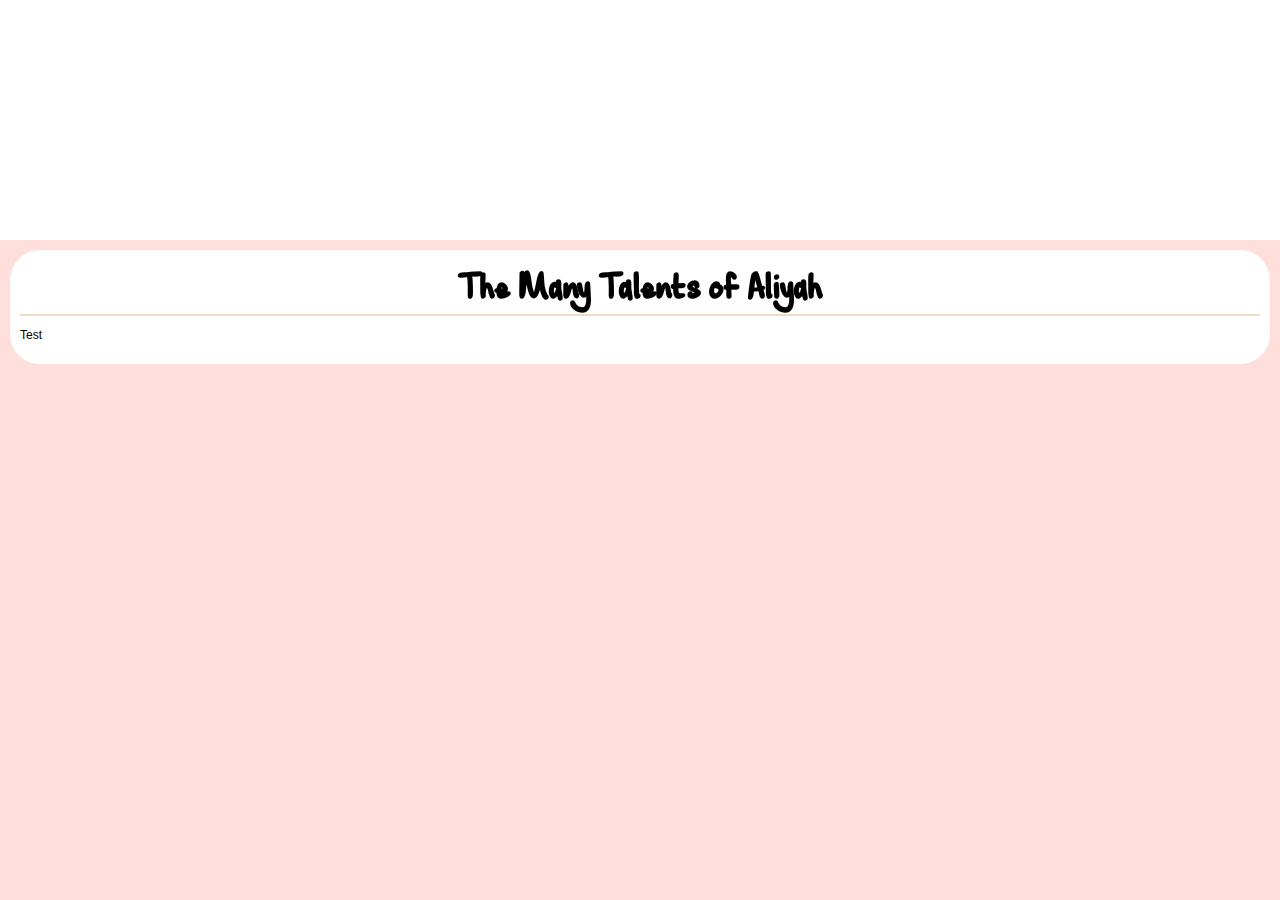
<file: index.html>
<!DOCTYPE html>
<html lang="en">

<head>
    <link rel="stylesheet" href="css/style.css">
    <link rel="stylesheet" href="fontfiles/fontstyles1/stylesheet.css">
    <link rel="stylesheet" href="fontfiles/fontstyles2/stylesheet.css">
    <link rel="stylesheet" href="fontfiles/fontstyles3/stylesheet.css">
    
    <!--FONT AWESOME CODES-->
    <link rel="stylesheet" href="https://maxcdn.bootstrapcdn.com/font-awesome/4.4.0/css/font-awesome.min.css">
    <!--FONT AWESOME CODES END-->
    
    
    
    <meta charset="UTF-8">
    <title>Aliyah Bolden</title>
</head>

<body>
    <div class="bannerimg"></div>
    <div class="pbox">
        <h1>The Many Talents of Aliyah</h1>
        <p>Test</p>
    </div>

</body>

</html>
</file>
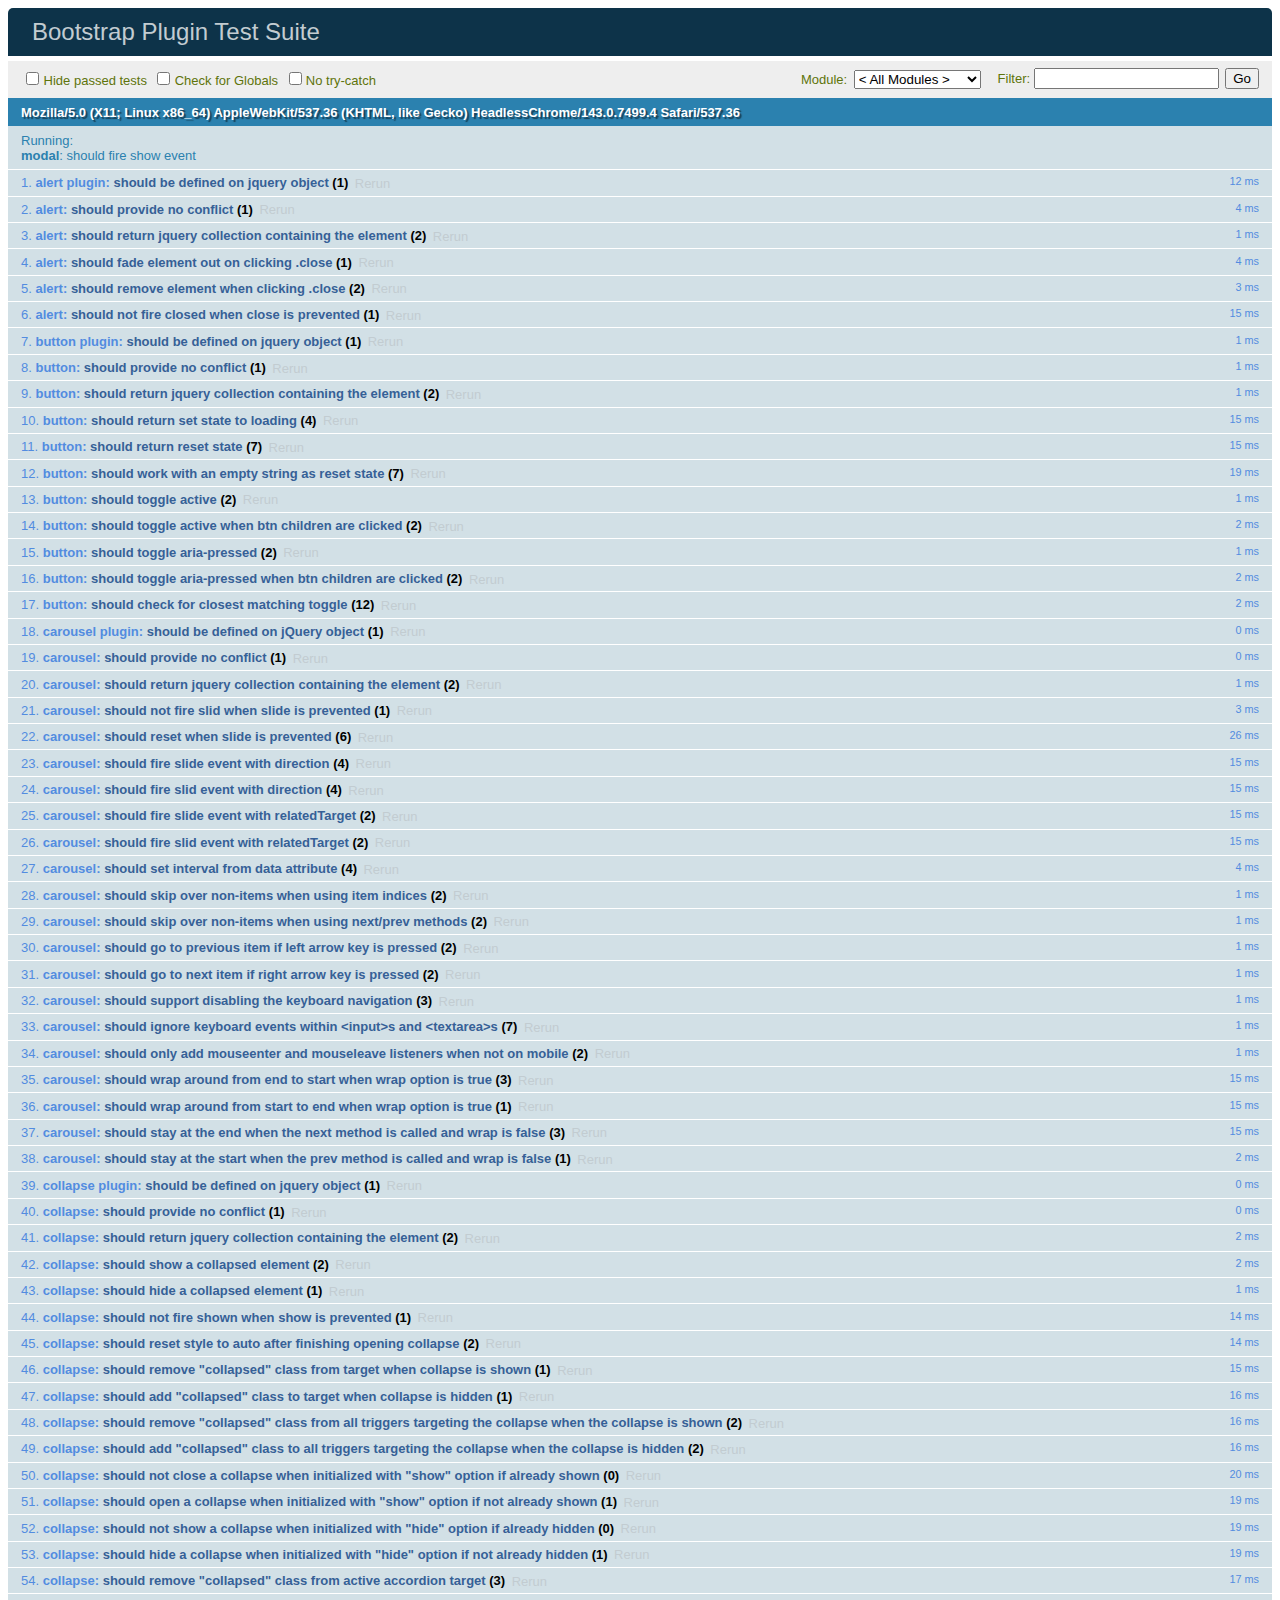
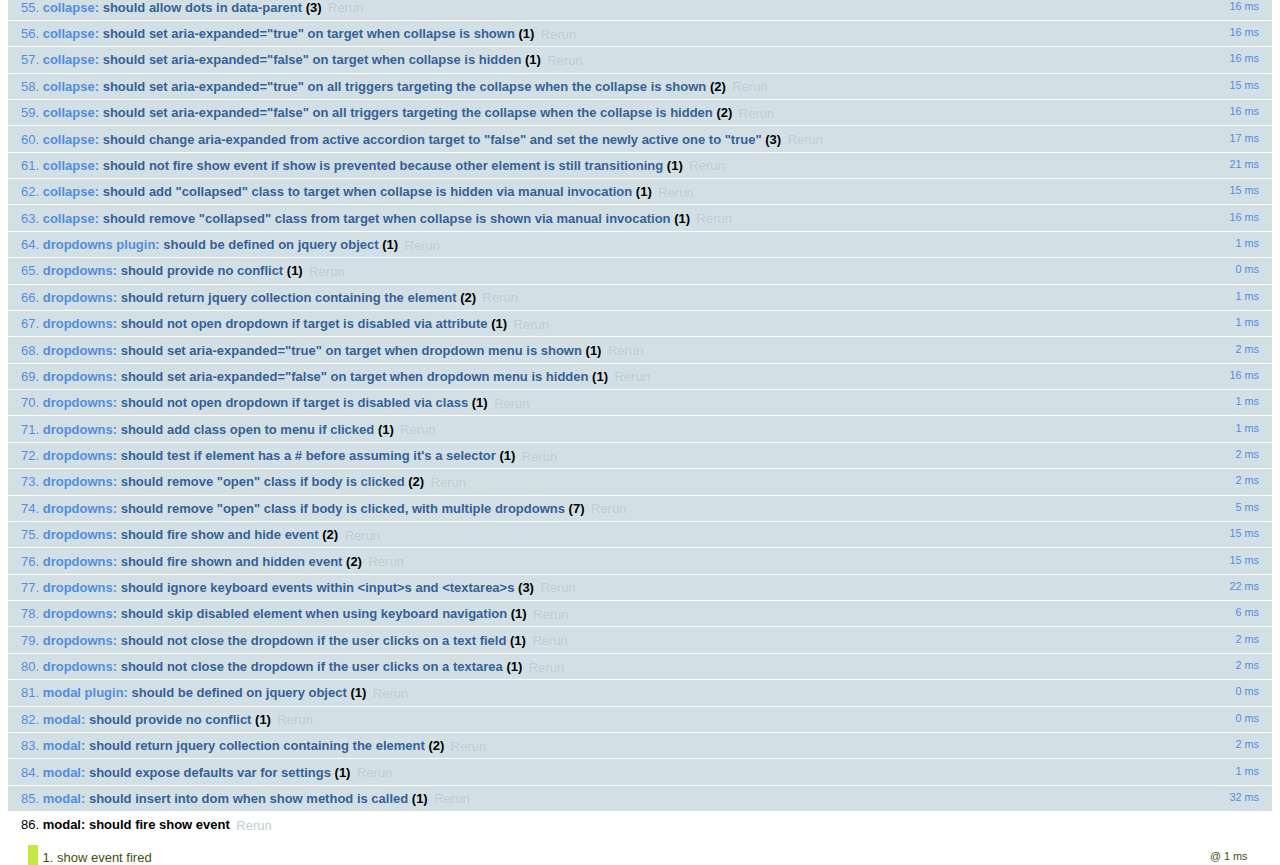
<file: bootstrap-3.3.5/bootstrap-3.3.5/js/tests/index.html>
<!DOCTYPE html>
<html>
  <head>
    <meta charset="utf-8">
    <title>Bootstrap Plugin Test Suite</title>
    <meta name="viewport" content="width=device-width, initial-scale=1">

    <!-- jQuery -->
    <script src="vendor/jquery.min.js"></script>
    <script>
      // Disable jQuery event aliases to ensure we don't accidentally use any of them
      (function () {
        var eventAliases = [
          'blur',
          'focus',
          'focusin',
          'focusout',
          'load',
          'resize',
          'scroll',
          'unload',
          'click',
          'dblclick',
          'mousedown',
          'mouseup',
          'mousemove',
          'mouseover',
          'mouseout',
          'mouseenter',
          'mouseleave',
          'change',
          'select',
          'submit',
          'keydown',
          'keypress',
          'keyup',
          'error',
          'contextmenu',
          'hover',
          'bind',
          'unbind',
          'delegate',
          'undelegate'
        ]
        for (var i = 0; i < eventAliases.length; i++) {
          $.fn[eventAliases[i]] = undefined
        }
      })()
    </script>

    <!-- QUnit -->
    <link rel="stylesheet" href="vendor/qunit.css" media="screen">
    <script src="vendor/qunit.js"></script>
    <script>
      // See https://github.com/axemclion/grunt-saucelabs#test-result-details-with-qunit
      var log = []
      // Require assert.expect in each test.
      QUnit.config.requireExpects = true
      QUnit.done(function (testResults) {
        var tests = []
        for (var i = 0, len = log.length; i < len; i++) {
          var details = log[i]
          tests.push({
            name: details.name,
            result: details.result,
            expected: details.expected,
            actual: details.actual,
            source: details.source
          })
        }
        testResults.tests = tests

        window.global_test_results = testResults
      })

      QUnit.testStart(function (testDetails) {
        $(window).scrollTop(0)
        QUnit.log(function (details) {
          if (!details.result) {
            details.name = testDetails.name
            log.push(details)
          }
        })
      })

      // Cleanup
      QUnit.testDone(function () {
        $('#qunit-fixture').empty()
        $('#modal-test, .modal-backdrop').remove()
      })

      // Display fixture on-screen on iOS to avoid false positives
      if (/iPhone|iPad|iPod/.test(navigator.userAgent)) {
        QUnit.begin(function() {
          $('#qunit-fixture').css({ top: 0, left: 0 })
        })

        QUnit.done(function () {
          $('#qunit-fixture').css({ top: '', left: '' })
        })
      }

      // Disable deprecated global QUnit method aliases in preparation for QUnit v2
      (function () {
        var methodNames = [
          'async',
          'asyncTest',
          'deepEqual',
          'equal',
          'expect',
          'module',
          'notDeepEqual',
          'notEqual',
          'notPropEqual',
          'notStrictEqual',
          'ok',
          'propEqual',
          'push',
          'start',
          'stop',
          'strictEqual',
          'test',
          'throws'
        ];
        for (var i = 0; i < methodNames.length; i++) {
          var methodName = methodNames[i];
          window[methodName] = undefined;
        }
      })();
    </script>

    <!-- Plugin sources -->
    <script>$.support.transition = false</script>
    <script src="../../js/alert.js"></script>
    <script src="../../js/button.js"></script>
    <script src="../../js/carousel.js"></script>
    <script src="../../js/collapse.js"></script>
    <script src="../../js/dropdown.js"></script>
    <script src="../../js/modal.js"></script>
    <script src="../../js/scrollspy.js"></script>
    <script src="../../js/tab.js"></script>
    <script src="../../js/tooltip.js"></script>
    <script src="../../js/popover.js"></script>
    <script src="../../js/affix.js"></script>

    <!-- Unit tests -->
    <script src="unit/alert.js"></script>
    <script src="unit/button.js"></script>
    <script src="unit/carousel.js"></script>
    <script src="unit/collapse.js"></script>
    <script src="unit/dropdown.js"></script>
    <script src="unit/modal.js"></script>
    <script src="unit/scrollspy.js"></script>
    <script src="unit/tab.js"></script>
    <script src="unit/tooltip.js"></script>
    <script src="unit/popover.js"></script>
    <script src="unit/affix.js"></script>

  </head>
  <body>
    <div id="qunit-container">
      <div id="qunit"></div>
      <div id="qunit-fixture"></div>
    </div>
  </body>
</html>
</file>
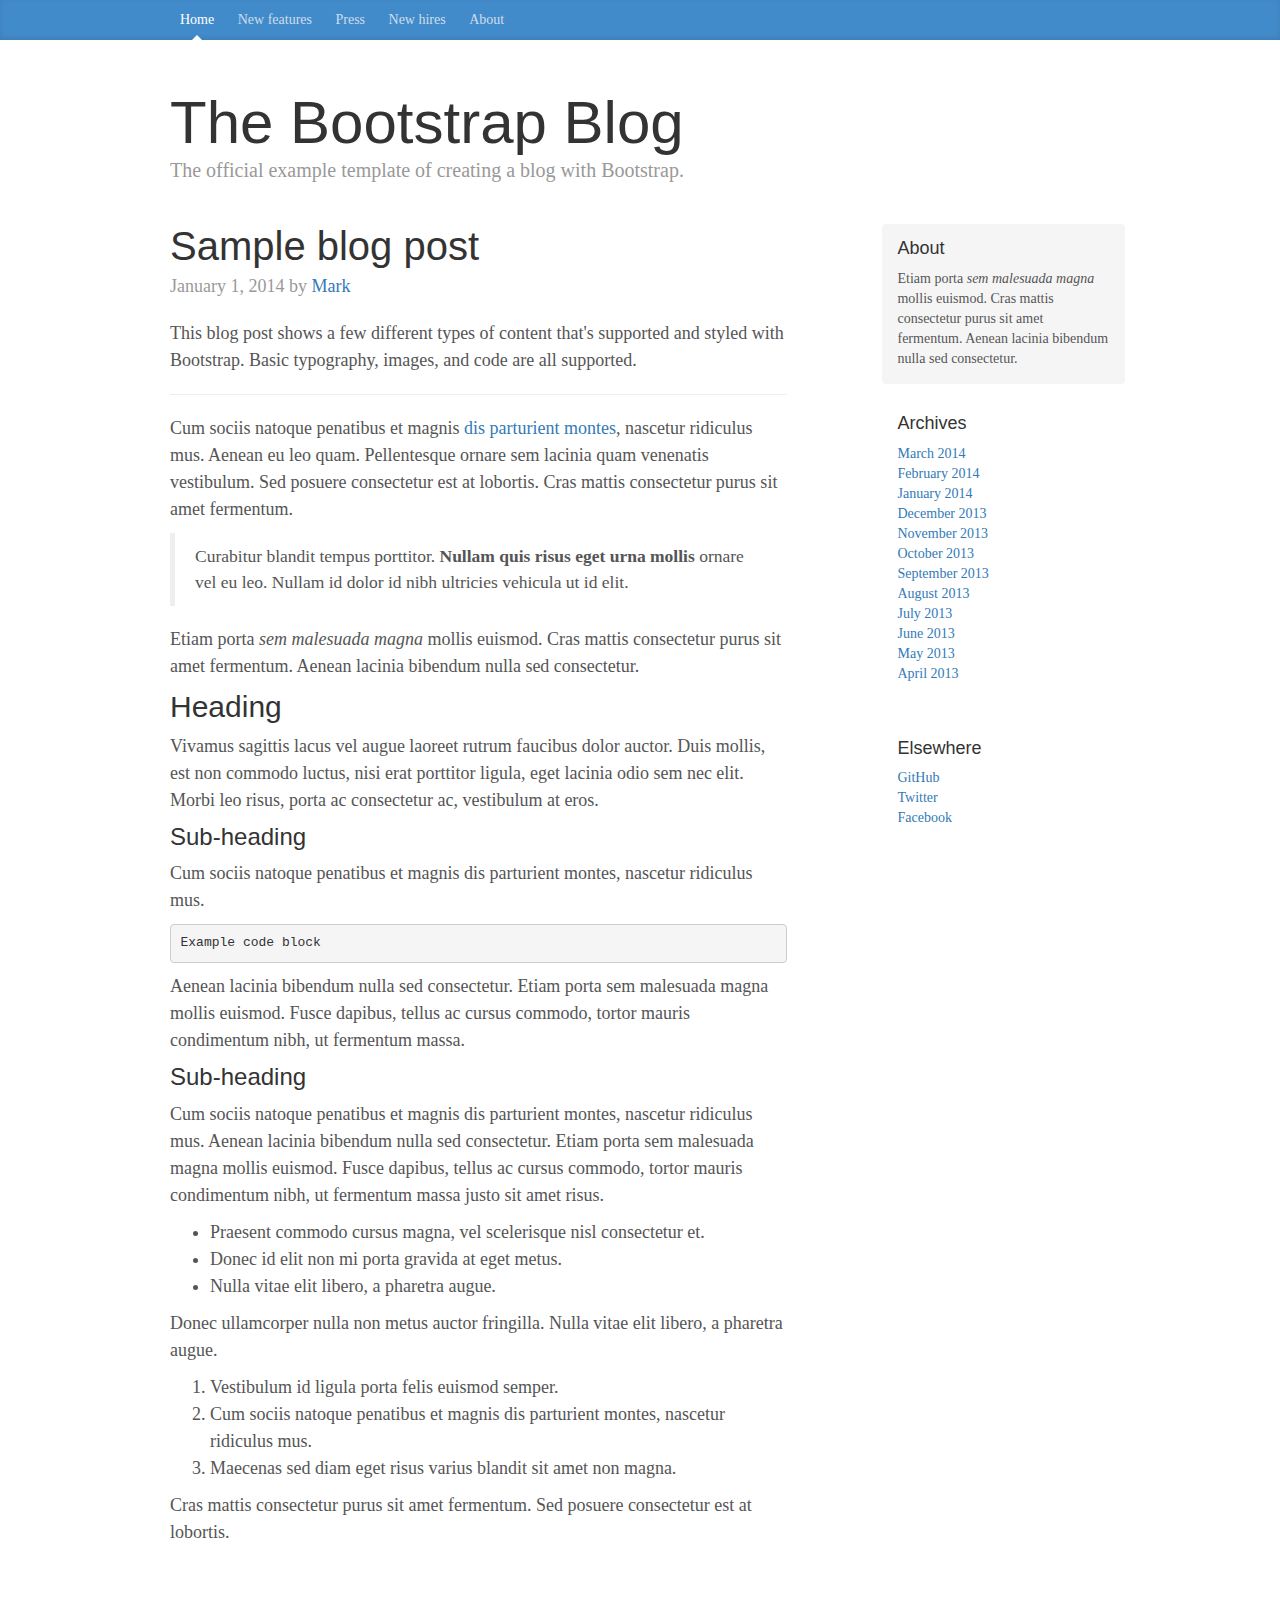
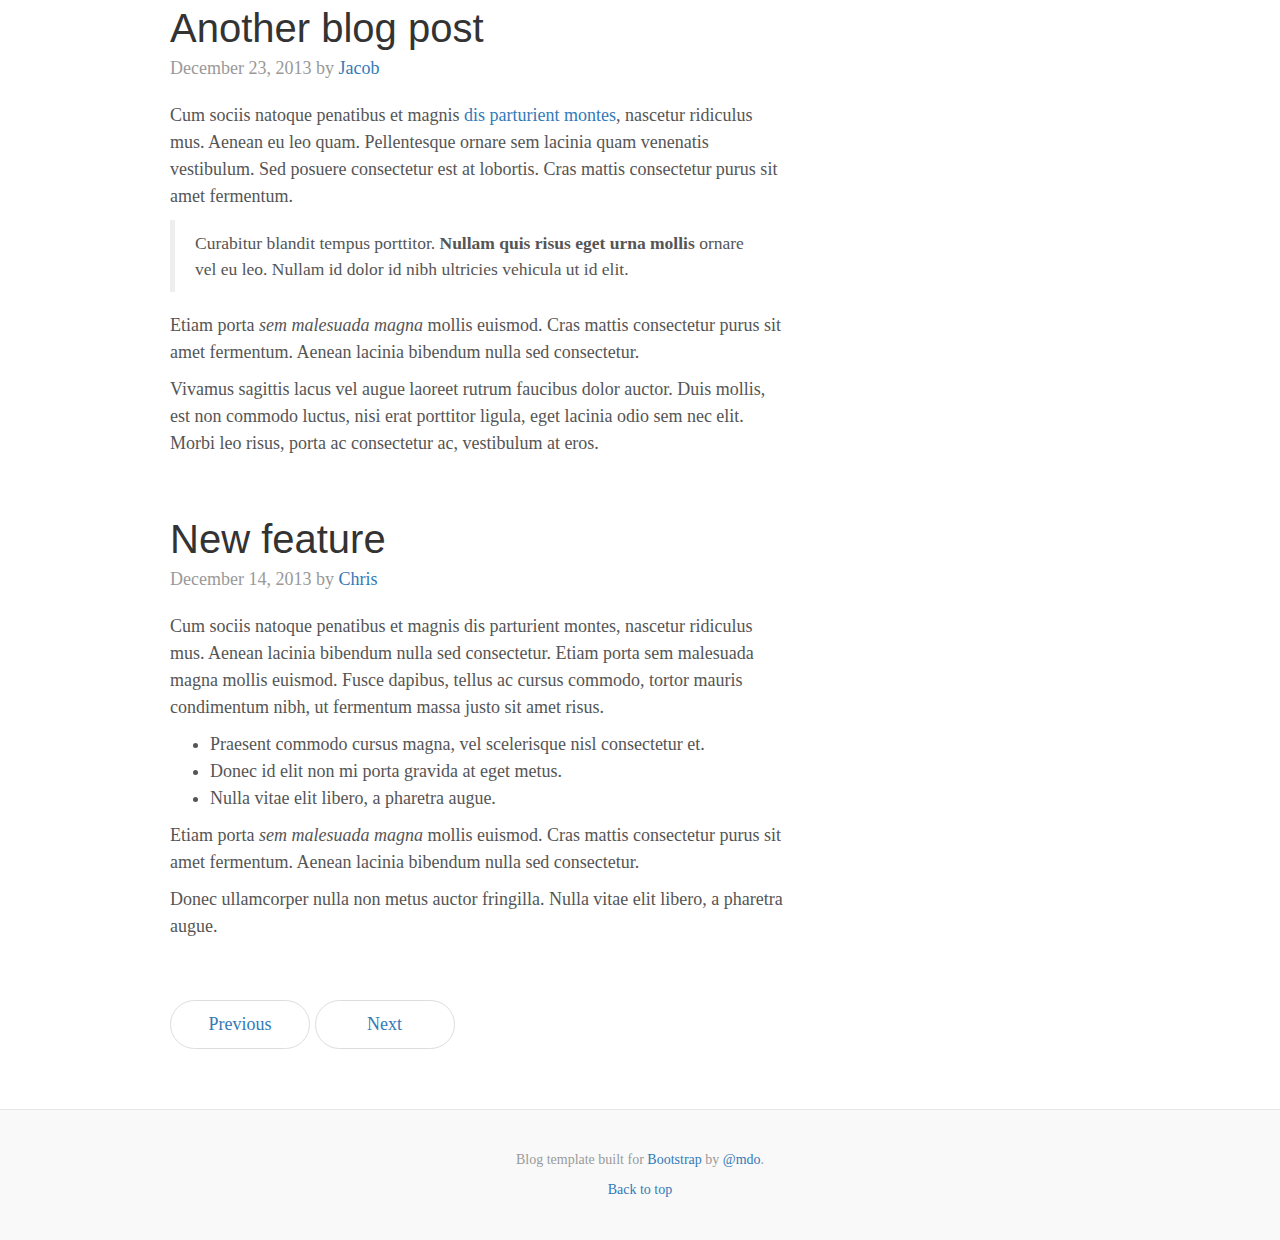
<file: bootstrap-3.3.5/bootstrap-3.3.5/docs/examples/blog/index.html>
<!DOCTYPE html>
<html lang="en">
  <head>
    <meta charset="utf-8">
    <meta http-equiv="X-UA-Compatible" content="IE=edge">
    <meta name="viewport" content="width=device-width, initial-scale=1">
    <!-- The above 3 meta tags *must* come first in the head; any other head content must come *after* these tags -->
    <meta name="description" content="">
    <meta name="author" content="">
    <link rel="icon" href="../../favicon.ico">

    <title>Blog Template for Bootstrap</title>

    <!-- Bootstrap core CSS -->
    <link href="../../dist/css/bootstrap.min.css" rel="stylesheet">

    <!-- Custom styles for this template -->
    <link href="blog.css" rel="stylesheet">

    <!-- Just for debugging purposes. Don't actually copy these 2 lines! -->
    <!--[if lt IE 9]><script src="../../assets/js/ie8-responsive-file-warning.js"></script><![endif]-->
    <script src="../../assets/js/ie-emulation-modes-warning.js"></script>

    <!-- HTML5 shim and Respond.js for IE8 support of HTML5 elements and media queries -->
    <!--[if lt IE 9]>
      <script src="https://oss.maxcdn.com/html5shiv/3.7.2/html5shiv.min.js"></script>
      <script src="https://oss.maxcdn.com/respond/1.4.2/respond.min.js"></script>
    <![endif]-->
  </head>

  <body>

    <div class="blog-masthead">
      <div class="container">
        <nav class="blog-nav">
          <a class="blog-nav-item active" href="#">Home</a>
          <a class="blog-nav-item" href="#">New features</a>
          <a class="blog-nav-item" href="#">Press</a>
          <a class="blog-nav-item" href="#">New hires</a>
          <a class="blog-nav-item" href="#">About</a>
        </nav>
      </div>
    </div>

    <div class="container">

      <div class="blog-header">
        <h1 class="blog-title">The Bootstrap Blog</h1>
        <p class="lead blog-description">The official example template of creating a blog with Bootstrap.</p>
      </div>

      <div class="row">

        <div class="col-sm-8 blog-main">

          <div class="blog-post">
            <h2 class="blog-post-title">Sample blog post</h2>
            <p class="blog-post-meta">January 1, 2014 by <a href="#">Mark</a></p>

            <p>This blog post shows a few different types of content that's supported and styled with Bootstrap. Basic typography, images, and code are all supported.</p>
            <hr>
            <p>Cum sociis natoque penatibus et magnis <a href="#">dis parturient montes</a>, nascetur ridiculus mus. Aenean eu leo quam. Pellentesque ornare sem lacinia quam venenatis vestibulum. Sed posuere consectetur est at lobortis. Cras mattis consectetur purus sit amet fermentum.</p>
            <blockquote>
              <p>Curabitur blandit tempus porttitor. <strong>Nullam quis risus eget urna mollis</strong> ornare vel eu leo. Nullam id dolor id nibh ultricies vehicula ut id elit.</p>
            </blockquote>
            <p>Etiam porta <em>sem malesuada magna</em> mollis euismod. Cras mattis consectetur purus sit amet fermentum. Aenean lacinia bibendum nulla sed consectetur.</p>
            <h2>Heading</h2>
            <p>Vivamus sagittis lacus vel augue laoreet rutrum faucibus dolor auctor. Duis mollis, est non commodo luctus, nisi erat porttitor ligula, eget lacinia odio sem nec elit. Morbi leo risus, porta ac consectetur ac, vestibulum at eros.</p>
            <h3>Sub-heading</h3>
            <p>Cum sociis natoque penatibus et magnis dis parturient montes, nascetur ridiculus mus.</p>
            <pre><code>Example code block</code></pre>
            <p>Aenean lacinia bibendum nulla sed consectetur. Etiam porta sem malesuada magna mollis euismod. Fusce dapibus, tellus ac cursus commodo, tortor mauris condimentum nibh, ut fermentum massa.</p>
            <h3>Sub-heading</h3>
            <p>Cum sociis natoque penatibus et magnis dis parturient montes, nascetur ridiculus mus. Aenean lacinia bibendum nulla sed consectetur. Etiam porta sem malesuada magna mollis euismod. Fusce dapibus, tellus ac cursus commodo, tortor mauris condimentum nibh, ut fermentum massa justo sit amet risus.</p>
            <ul>
              <li>Praesent commodo cursus magna, vel scelerisque nisl consectetur et.</li>
              <li>Donec id elit non mi porta gravida at eget metus.</li>
              <li>Nulla vitae elit libero, a pharetra augue.</li>
            </ul>
            <p>Donec ullamcorper nulla non metus auctor fringilla. Nulla vitae elit libero, a pharetra augue.</p>
            <ol>
              <li>Vestibulum id ligula porta felis euismod semper.</li>
              <li>Cum sociis natoque penatibus et magnis dis parturient montes, nascetur ridiculus mus.</li>
              <li>Maecenas sed diam eget risus varius blandit sit amet non magna.</li>
            </ol>
            <p>Cras mattis consectetur purus sit amet fermentum. Sed posuere consectetur est at lobortis.</p>
          </div><!-- /.blog-post -->

          <div class="blog-post">
            <h2 class="blog-post-title">Another blog post</h2>
            <p class="blog-post-meta">December 23, 2013 by <a href="#">Jacob</a></p>

            <p>Cum sociis natoque penatibus et magnis <a href="#">dis parturient montes</a>, nascetur ridiculus mus. Aenean eu leo quam. Pellentesque ornare sem lacinia quam venenatis vestibulum. Sed posuere consectetur est at lobortis. Cras mattis consectetur purus sit amet fermentum.</p>
            <blockquote>
              <p>Curabitur blandit tempus porttitor. <strong>Nullam quis risus eget urna mollis</strong> ornare vel eu leo. Nullam id dolor id nibh ultricies vehicula ut id elit.</p>
            </blockquote>
            <p>Etiam porta <em>sem malesuada magna</em> mollis euismod. Cras mattis consectetur purus sit amet fermentum. Aenean lacinia bibendum nulla sed consectetur.</p>
            <p>Vivamus sagittis lacus vel augue laoreet rutrum faucibus dolor auctor. Duis mollis, est non commodo luctus, nisi erat porttitor ligula, eget lacinia odio sem nec elit. Morbi leo risus, porta ac consectetur ac, vestibulum at eros.</p>
          </div><!-- /.blog-post -->

          <div class="blog-post">
            <h2 class="blog-post-title">New feature</h2>
            <p class="blog-post-meta">December 14, 2013 by <a href="#">Chris</a></p>

            <p>Cum sociis natoque penatibus et magnis dis parturient montes, nascetur ridiculus mus. Aenean lacinia bibendum nulla sed consectetur. Etiam porta sem malesuada magna mollis euismod. Fusce dapibus, tellus ac cursus commodo, tortor mauris condimentum nibh, ut fermentum massa justo sit amet risus.</p>
            <ul>
              <li>Praesent commodo cursus magna, vel scelerisque nisl consectetur et.</li>
              <li>Donec id elit non mi porta gravida at eget metus.</li>
              <li>Nulla vitae elit libero, a pharetra augue.</li>
            </ul>
            <p>Etiam porta <em>sem malesuada magna</em> mollis euismod. Cras mattis consectetur purus sit amet fermentum. Aenean lacinia bibendum nulla sed consectetur.</p>
            <p>Donec ullamcorper nulla non metus auctor fringilla. Nulla vitae elit libero, a pharetra augue.</p>
          </div><!-- /.blog-post -->

          <nav>
            <ul class="pager">
              <li><a href="#">Previous</a></li>
              <li><a href="#">Next</a></li>
            </ul>
          </nav>

        </div><!-- /.blog-main -->

        <div class="col-sm-3 col-sm-offset-1 blog-sidebar">
          <div class="sidebar-module sidebar-module-inset">
            <h4>About</h4>
            <p>Etiam porta <em>sem malesuada magna</em> mollis euismod. Cras mattis consectetur purus sit amet fermentum. Aenean lacinia bibendum nulla sed consectetur.</p>
          </div>
          <div class="sidebar-module">
            <h4>Archives</h4>
            <ol class="list-unstyled">
              <li><a href="#">March 2014</a></li>
              <li><a href="#">February 2014</a></li>
              <li><a href="#">January 2014</a></li>
              <li><a href="#">December 2013</a></li>
              <li><a href="#">November 2013</a></li>
              <li><a href="#">October 2013</a></li>
              <li><a href="#">September 2013</a></li>
              <li><a href="#">August 2013</a></li>
              <li><a href="#">July 2013</a></li>
              <li><a href="#">June 2013</a></li>
              <li><a href="#">May 2013</a></li>
              <li><a href="#">April 2013</a></li>
            </ol>
          </div>
          <div class="sidebar-module">
            <h4>Elsewhere</h4>
            <ol class="list-unstyled">
              <li><a href="#">GitHub</a></li>
              <li><a href="#">Twitter</a></li>
              <li><a href="#">Facebook</a></li>
            </ol>
          </div>
        </div><!-- /.blog-sidebar -->

      </div><!-- /.row -->

    </div><!-- /.container -->

    <footer class="blog-footer">
      <p>Blog template built for <a href="http://getbootstrap.com">Bootstrap</a> by <a href="https://twitter.com/mdo">@mdo</a>.</p>
      <p>
        <a href="#">Back to top</a>
      </p>
    </footer>


    <!-- Bootstrap core JavaScript
    ================================================== -->
    <!-- Placed at the end of the document so the pages load faster -->
    <script src="https://ajax.googleapis.com/ajax/libs/jquery/1.11.3/jquery.min.js"></script>
    <script src="../../dist/js/bootstrap.min.js"></script>
    <!-- IE10 viewport hack for Surface/desktop Windows 8 bug -->
    <script src="../../assets/js/ie10-viewport-bug-workaround.js"></script>
  </body>
</html>
</file>
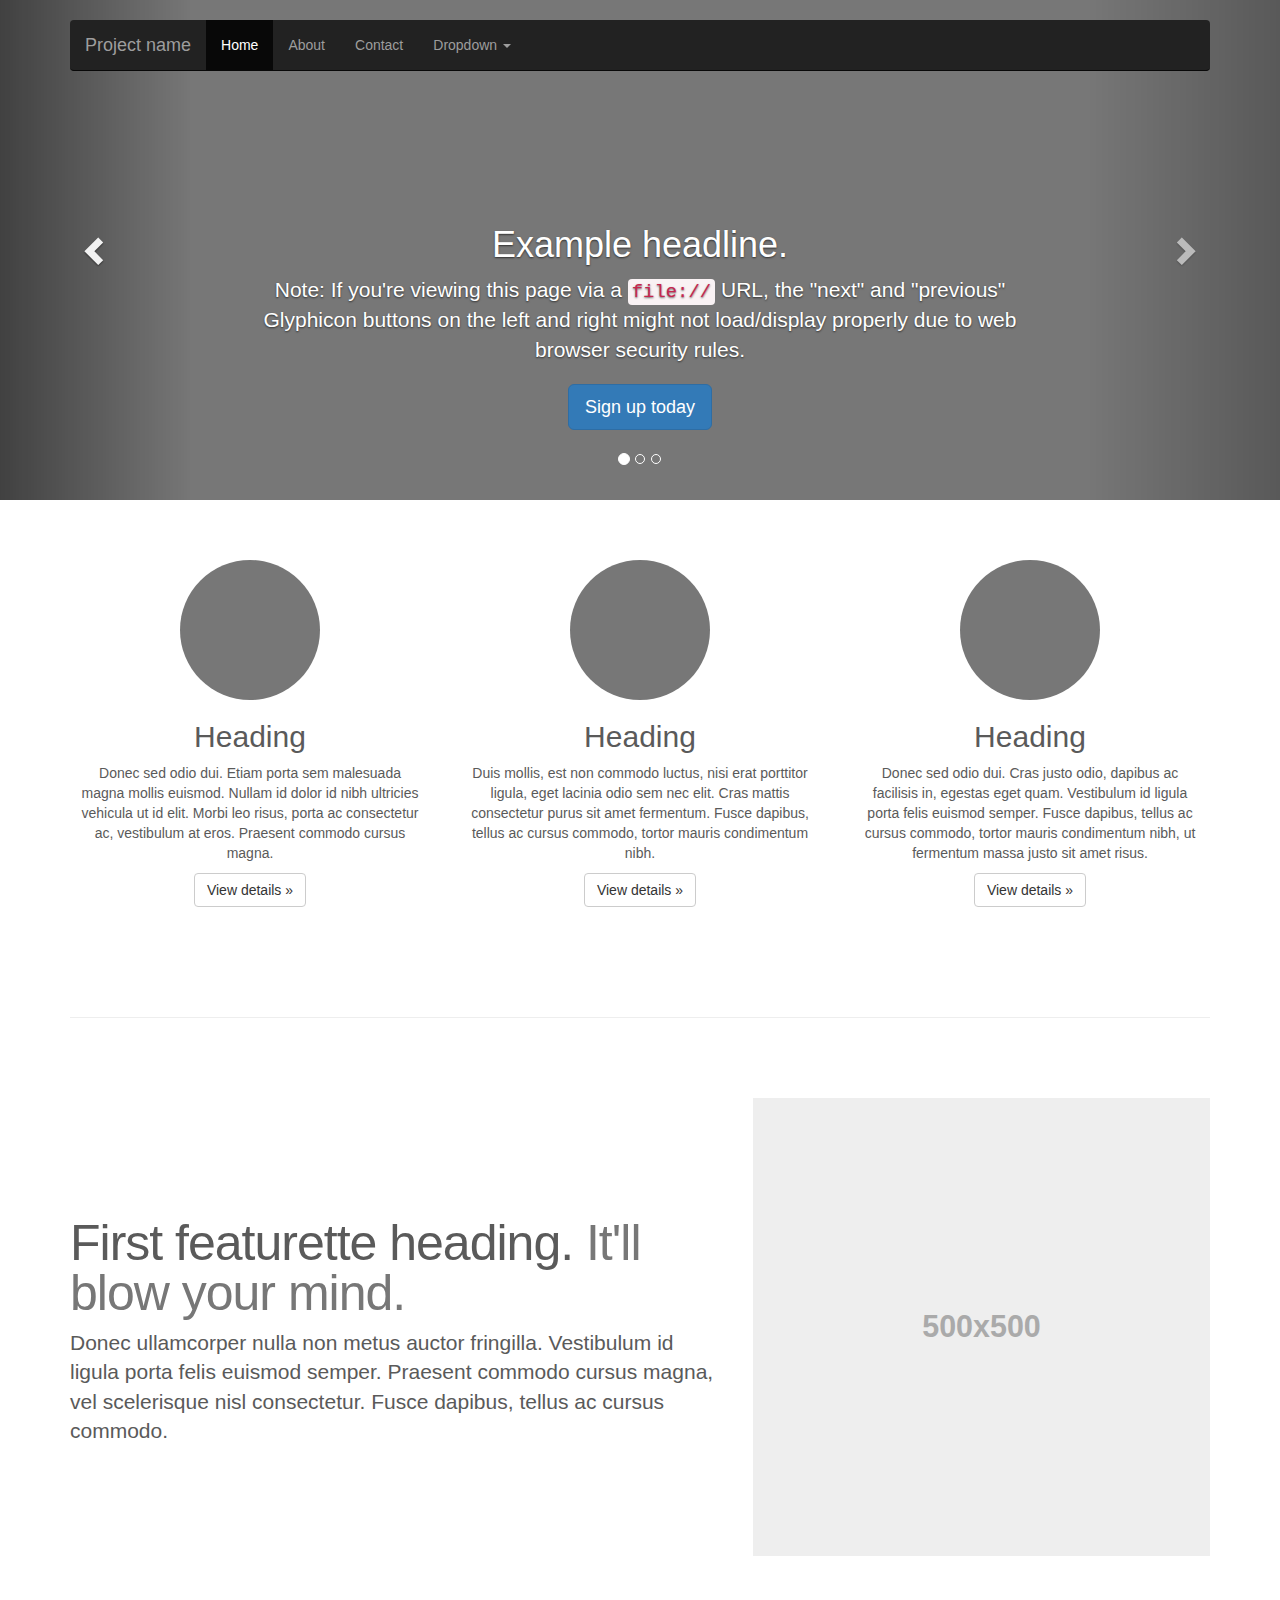
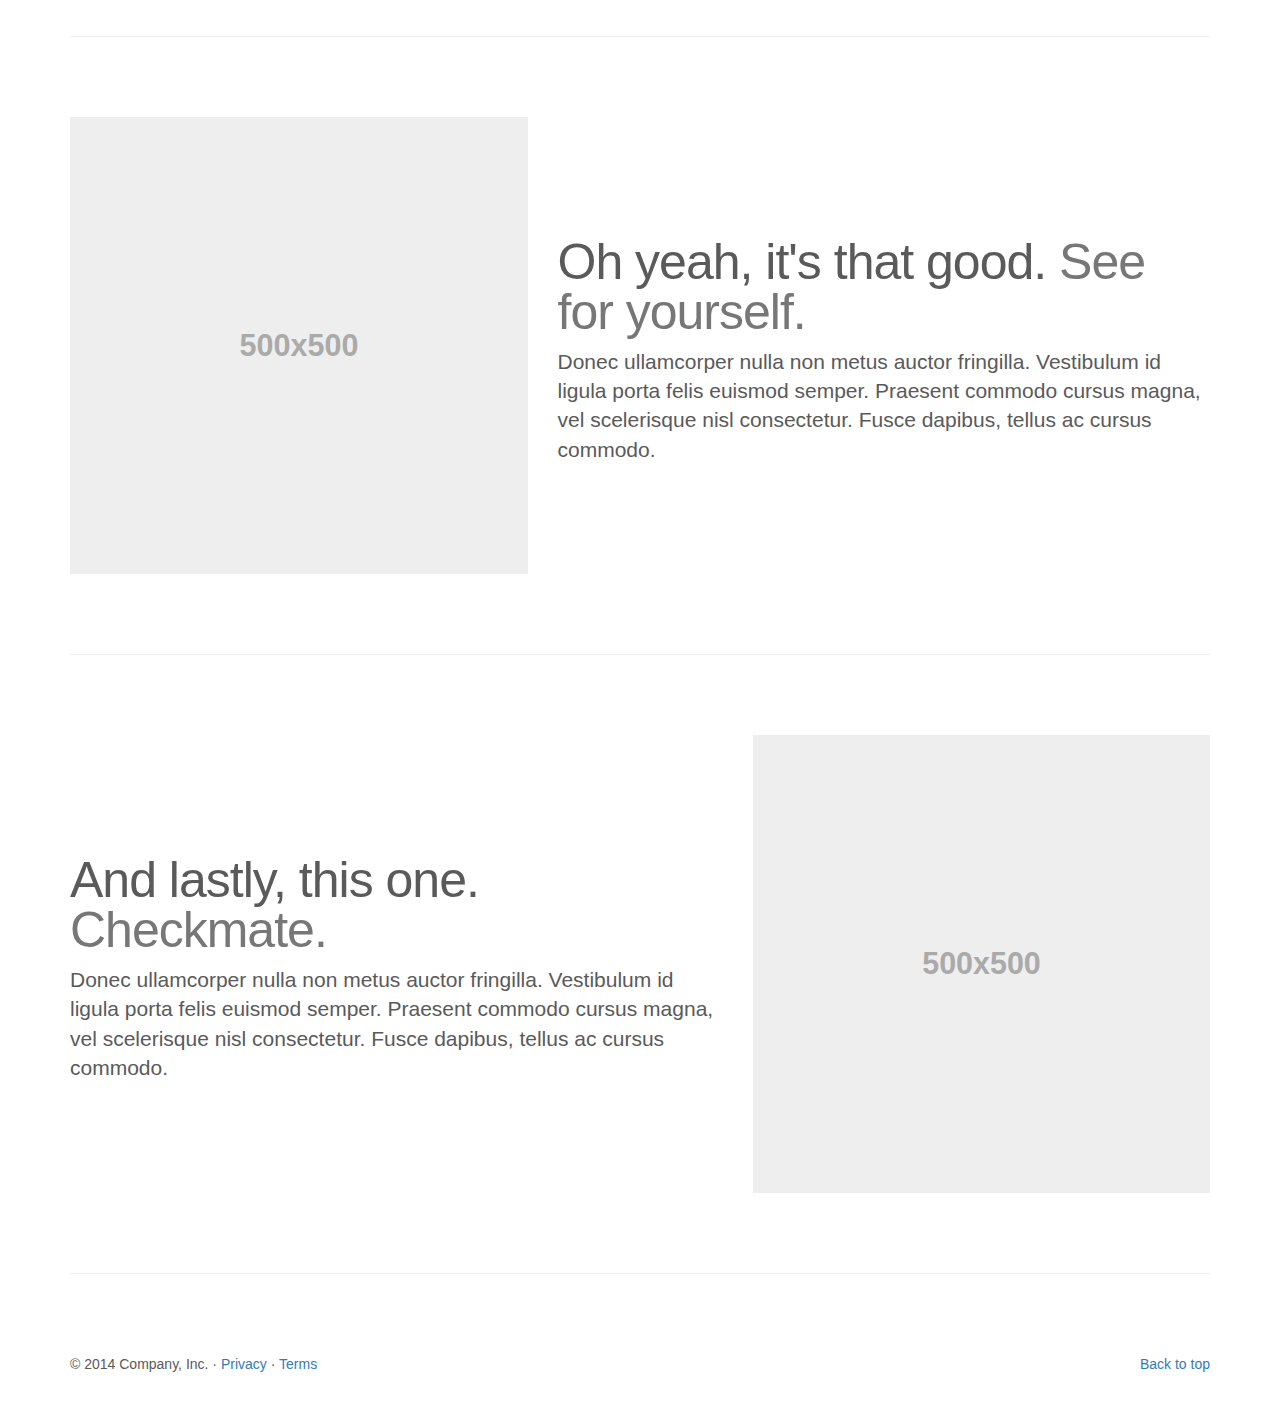
<file: bootstrap-3.3.5/bootstrap-3.3.5/docs/examples/carousel/index.html>
<!DOCTYPE html>
<html lang="en">
  <head>
    <meta charset="utf-8">
    <meta http-equiv="X-UA-Compatible" content="IE=edge">
    <meta name="viewport" content="width=device-width, initial-scale=1">
    <!-- The above 3 meta tags *must* come first in the head; any other head content must come *after* these tags -->
    <meta name="description" content="">
    <meta name="author" content="">
    <link rel="icon" href="../../favicon.ico">

    <title>Carousel Template for Bootstrap</title>

    <!-- Bootstrap core CSS -->
    <link href="../../dist/css/bootstrap.min.css" rel="stylesheet">

    <!-- Just for debugging purposes. Don't actually copy these 2 lines! -->
    <!--[if lt IE 9]><script src="../../assets/js/ie8-responsive-file-warning.js"></script><![endif]-->
    <script src="../../assets/js/ie-emulation-modes-warning.js"></script>

    <!-- HTML5 shim and Respond.js for IE8 support of HTML5 elements and media queries -->
    <!--[if lt IE 9]>
      <script src="https://oss.maxcdn.com/html5shiv/3.7.2/html5shiv.min.js"></script>
      <script src="https://oss.maxcdn.com/respond/1.4.2/respond.min.js"></script>
    <![endif]-->

    <!-- Custom styles for this template -->
    <link href="carousel.css" rel="stylesheet">
  </head>
<!-- NAVBAR
================================================== -->
  <body>
    <div class="navbar-wrapper">
      <div class="container">

        <nav class="navbar navbar-inverse navbar-static-top">
          <div class="container">
            <div class="navbar-header">
              <button type="button" class="navbar-toggle collapsed" data-toggle="collapse" data-target="#navbar" aria-expanded="false" aria-controls="navbar">
                <span class="sr-only">Toggle navigation</span>
                <span class="icon-bar"></span>
                <span class="icon-bar"></span>
                <span class="icon-bar"></span>
              </button>
              <a class="navbar-brand" href="#">Project name</a>
            </div>
            <div id="navbar" class="navbar-collapse collapse">
              <ul class="nav navbar-nav">
                <li class="active"><a href="#">Home</a></li>
                <li><a href="#about">About</a></li>
                <li><a href="#contact">Contact</a></li>
                <li class="dropdown">
                  <a href="#" class="dropdown-toggle" data-toggle="dropdown" role="button" aria-haspopup="true" aria-expanded="false">Dropdown <span class="caret"></span></a>
                  <ul class="dropdown-menu">
                    <li><a href="#">Action</a></li>
                    <li><a href="#">Another action</a></li>
                    <li><a href="#">Something else here</a></li>
                    <li role="separator" class="divider"></li>
                    <li class="dropdown-header">Nav header</li>
                    <li><a href="#">Separated link</a></li>
                    <li><a href="#">One more separated link</a></li>
                  </ul>
                </li>
              </ul>
            </div>
          </div>
        </nav>

      </div>
    </div>


    <!-- Carousel
    ================================================== -->
    <div id="myCarousel" class="carousel slide" data-ride="carousel">
      <!-- Indicators -->
      <ol class="carousel-indicators">
        <li data-target="#myCarousel" data-slide-to="0" class="active"></li>
        <li data-target="#myCarousel" data-slide-to="1"></li>
        <li data-target="#myCarousel" data-slide-to="2"></li>
      </ol>
      <div class="carousel-inner" role="listbox">
        <div class="item active">
          <img class="first-slide" src="[data-uri]" alt="First slide">
          <div class="container">
            <div class="carousel-caption">
              <h1>Example headline.</h1>
              <p>Note: If you're viewing this page via a <code>file://</code> URL, the "next" and "previous" Glyphicon buttons on the left and right might not load/display properly due to web browser security rules.</p>
              <p><a class="btn btn-lg btn-primary" href="#" role="button">Sign up today</a></p>
            </div>
          </div>
        </div>
        <div class="item">
          <img class="second-slide" src="[data-uri]" alt="Second slide">
          <div class="container">
            <div class="carousel-caption">
              <h1>Another example headline.</h1>
              <p>Cras justo odio, dapibus ac facilisis in, egestas eget quam. Donec id elit non mi porta gravida at eget metus. Nullam id dolor id nibh ultricies vehicula ut id elit.</p>
              <p><a class="btn btn-lg btn-primary" href="#" role="button">Learn more</a></p>
            </div>
          </div>
        </div>
        <div class="item">
          <img class="third-slide" src="[data-uri]" alt="Third slide">
          <div class="container">
            <div class="carousel-caption">
              <h1>One more for good measure.</h1>
              <p>Cras justo odio, dapibus ac facilisis in, egestas eget quam. Donec id elit non mi porta gravida at eget metus. Nullam id dolor id nibh ultricies vehicula ut id elit.</p>
              <p><a class="btn btn-lg btn-primary" href="#" role="button">Browse gallery</a></p>
            </div>
          </div>
        </div>
      </div>
      <a class="left carousel-control" href="#myCarousel" role="button" data-slide="prev">
        <span class="glyphicon glyphicon-chevron-left" aria-hidden="true"></span>
        <span class="sr-only">Previous</span>
      </a>
      <a class="right carousel-control" href="#myCarousel" role="button" data-slide="next">
        <span class="glyphicon glyphicon-chevron-right" aria-hidden="true"></span>
        <span class="sr-only">Next</span>
      </a>
    </div><!-- /.carousel -->


    <!-- Marketing messaging and featurettes
    ================================================== -->
    <!-- Wrap the rest of the page in another container to center all the content. -->

    <div class="container marketing">

      <!-- Three columns of text below the carousel -->
      <div class="row">
        <div class="col-lg-4">
          <img class="img-circle" src="[data-uri]" alt="Generic placeholder image" width="140" height="140">
          <h2>Heading</h2>
          <p>Donec sed odio dui. Etiam porta sem malesuada magna mollis euismod. Nullam id dolor id nibh ultricies vehicula ut id elit. Morbi leo risus, porta ac consectetur ac, vestibulum at eros. Praesent commodo cursus magna.</p>
          <p><a class="btn btn-default" href="#" role="button">View details &raquo;</a></p>
        </div><!-- /.col-lg-4 -->
        <div class="col-lg-4">
          <img class="img-circle" src="[data-uri]" alt="Generic placeholder image" width="140" height="140">
          <h2>Heading</h2>
          <p>Duis mollis, est non commodo luctus, nisi erat porttitor ligula, eget lacinia odio sem nec elit. Cras mattis consectetur purus sit amet fermentum. Fusce dapibus, tellus ac cursus commodo, tortor mauris condimentum nibh.</p>
          <p><a class="btn btn-default" href="#" role="button">View details &raquo;</a></p>
        </div><!-- /.col-lg-4 -->
        <div class="col-lg-4">
          <img class="img-circle" src="[data-uri]" alt="Generic placeholder image" width="140" height="140">
          <h2>Heading</h2>
          <p>Donec sed odio dui. Cras justo odio, dapibus ac facilisis in, egestas eget quam. Vestibulum id ligula porta felis euismod semper. Fusce dapibus, tellus ac cursus commodo, tortor mauris condimentum nibh, ut fermentum massa justo sit amet risus.</p>
          <p><a class="btn btn-default" href="#" role="button">View details &raquo;</a></p>
        </div><!-- /.col-lg-4 -->
      </div><!-- /.row -->


      <!-- START THE FEATURETTES -->

      <hr class="featurette-divider">

      <div class="row featurette">
        <div class="col-md-7">
          <h2 class="featurette-heading">First featurette heading. <span class="text-muted">It'll blow your mind.</span></h2>
          <p class="lead">Donec ullamcorper nulla non metus auctor fringilla. Vestibulum id ligula porta felis euismod semper. Praesent commodo cursus magna, vel scelerisque nisl consectetur. Fusce dapibus, tellus ac cursus commodo.</p>
        </div>
        <div class="col-md-5">
          <img class="featurette-image img-responsive center-block" data-src="holder.js/500x500/auto" alt="Generic placeholder image">
        </div>
      </div>

      <hr class="featurette-divider">

      <div class="row featurette">
        <div class="col-md-7 col-md-push-5">
          <h2 class="featurette-heading">Oh yeah, it's that good. <span class="text-muted">See for yourself.</span></h2>
          <p class="lead">Donec ullamcorper nulla non metus auctor fringilla. Vestibulum id ligula porta felis euismod semper. Praesent commodo cursus magna, vel scelerisque nisl consectetur. Fusce dapibus, tellus ac cursus commodo.</p>
        </div>
        <div class="col-md-5 col-md-pull-7">
          <img class="featurette-image img-responsive center-block" data-src="holder.js/500x500/auto" alt="Generic placeholder image">
        </div>
      </div>

      <hr class="featurette-divider">

      <div class="row featurette">
        <div class="col-md-7">
          <h2 class="featurette-heading">And lastly, this one. <span class="text-muted">Checkmate.</span></h2>
          <p class="lead">Donec ullamcorper nulla non metus auctor fringilla. Vestibulum id ligula porta felis euismod semper. Praesent commodo cursus magna, vel scelerisque nisl consectetur. Fusce dapibus, tellus ac cursus commodo.</p>
        </div>
        <div class="col-md-5">
          <img class="featurette-image img-responsive center-block" data-src="holder.js/500x500/auto" alt="Generic placeholder image">
        </div>
      </div>

      <hr class="featurette-divider">

      <!-- /END THE FEATURETTES -->


      <!-- FOOTER -->
      <footer>
        <p class="pull-right"><a href="#">Back to top</a></p>
        <p>&copy; 2014 Company, Inc. &middot; <a href="#">Privacy</a> &middot; <a href="#">Terms</a></p>
      </footer>

    </div><!-- /.container -->


    <!-- Bootstrap core JavaScript
    ================================================== -->
    <!-- Placed at the end of the document so the pages load faster -->
    <script src="https://ajax.googleapis.com/ajax/libs/jquery/1.11.3/jquery.min.js"></script>
    <script src="../../dist/js/bootstrap.min.js"></script>
    <!-- Just to make our placeholder images work. Don't actually copy the next line! -->
    <script src="../../assets/js/vendor/holder.min.js"></script>
    <!-- IE10 viewport hack for Surface/desktop Windows 8 bug -->
    <script src="../../assets/js/ie10-viewport-bug-workaround.js"></script>
  </body>
</html>
</file>
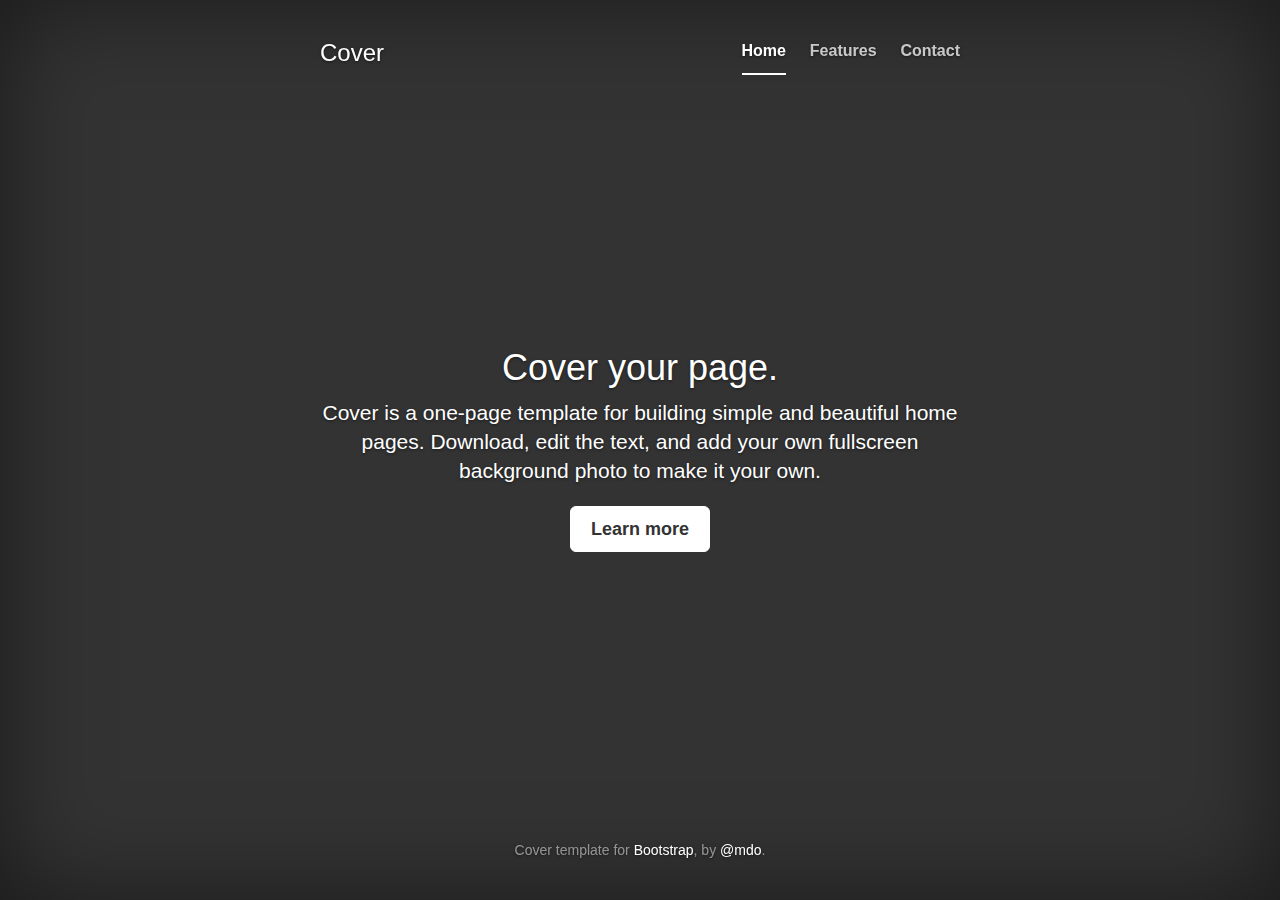
<file: bootstrap-3.3.5/bootstrap-3.3.5/docs/examples/cover/index.html>
<!DOCTYPE html>
<html lang="en">
  <head>
    <meta charset="utf-8">
    <meta http-equiv="X-UA-Compatible" content="IE=edge">
    <meta name="viewport" content="width=device-width, initial-scale=1">
    <!-- The above 3 meta tags *must* come first in the head; any other head content must come *after* these tags -->
    <meta name="description" content="">
    <meta name="author" content="">
    <link rel="icon" href="../../favicon.ico">

    <title>Cover Template for Bootstrap</title>

    <!-- Bootstrap core CSS -->
    <link href="../../dist/css/bootstrap.min.css" rel="stylesheet">

    <!-- Custom styles for this template -->
    <link href="cover.css" rel="stylesheet">

    <!-- Just for debugging purposes. Don't actually copy these 2 lines! -->
    <!--[if lt IE 9]><script src="../../assets/js/ie8-responsive-file-warning.js"></script><![endif]-->
    <script src="../../assets/js/ie-emulation-modes-warning.js"></script>

    <!-- HTML5 shim and Respond.js for IE8 support of HTML5 elements and media queries -->
    <!--[if lt IE 9]>
      <script src="https://oss.maxcdn.com/html5shiv/3.7.2/html5shiv.min.js"></script>
      <script src="https://oss.maxcdn.com/respond/1.4.2/respond.min.js"></script>
    <![endif]-->
  </head>

  <body>

    <div class="site-wrapper">

      <div class="site-wrapper-inner">

        <div class="cover-container">

          <div class="masthead clearfix">
            <div class="inner">
              <h3 class="masthead-brand">Cover</h3>
              <nav>
                <ul class="nav masthead-nav">
                  <li class="active"><a href="#">Home</a></li>
                  <li><a href="#">Features</a></li>
                  <li><a href="#">Contact</a></li>
                </ul>
              </nav>
            </div>
          </div>

          <div class="inner cover">
            <h1 class="cover-heading">Cover your page.</h1>
            <p class="lead">Cover is a one-page template for building simple and beautiful home pages. Download, edit the text, and add your own fullscreen background photo to make it your own.</p>
            <p class="lead">
              <a href="#" class="btn btn-lg btn-default">Learn more</a>
            </p>
          </div>

          <div class="mastfoot">
            <div class="inner">
              <p>Cover template for <a href="http://getbootstrap.com">Bootstrap</a>, by <a href="https://twitter.com/mdo">@mdo</a>.</p>
            </div>
          </div>

        </div>

      </div>

    </div>

    <!-- Bootstrap core JavaScript
    ================================================== -->
    <!-- Placed at the end of the document so the pages load faster -->
    <script src="https://ajax.googleapis.com/ajax/libs/jquery/1.11.3/jquery.min.js"></script>
    <script src="../../dist/js/bootstrap.min.js"></script>
    <!-- IE10 viewport hack for Surface/desktop Windows 8 bug -->
    <script src="../../assets/js/ie10-viewport-bug-workaround.js"></script>
  </body>
</html>
</file>
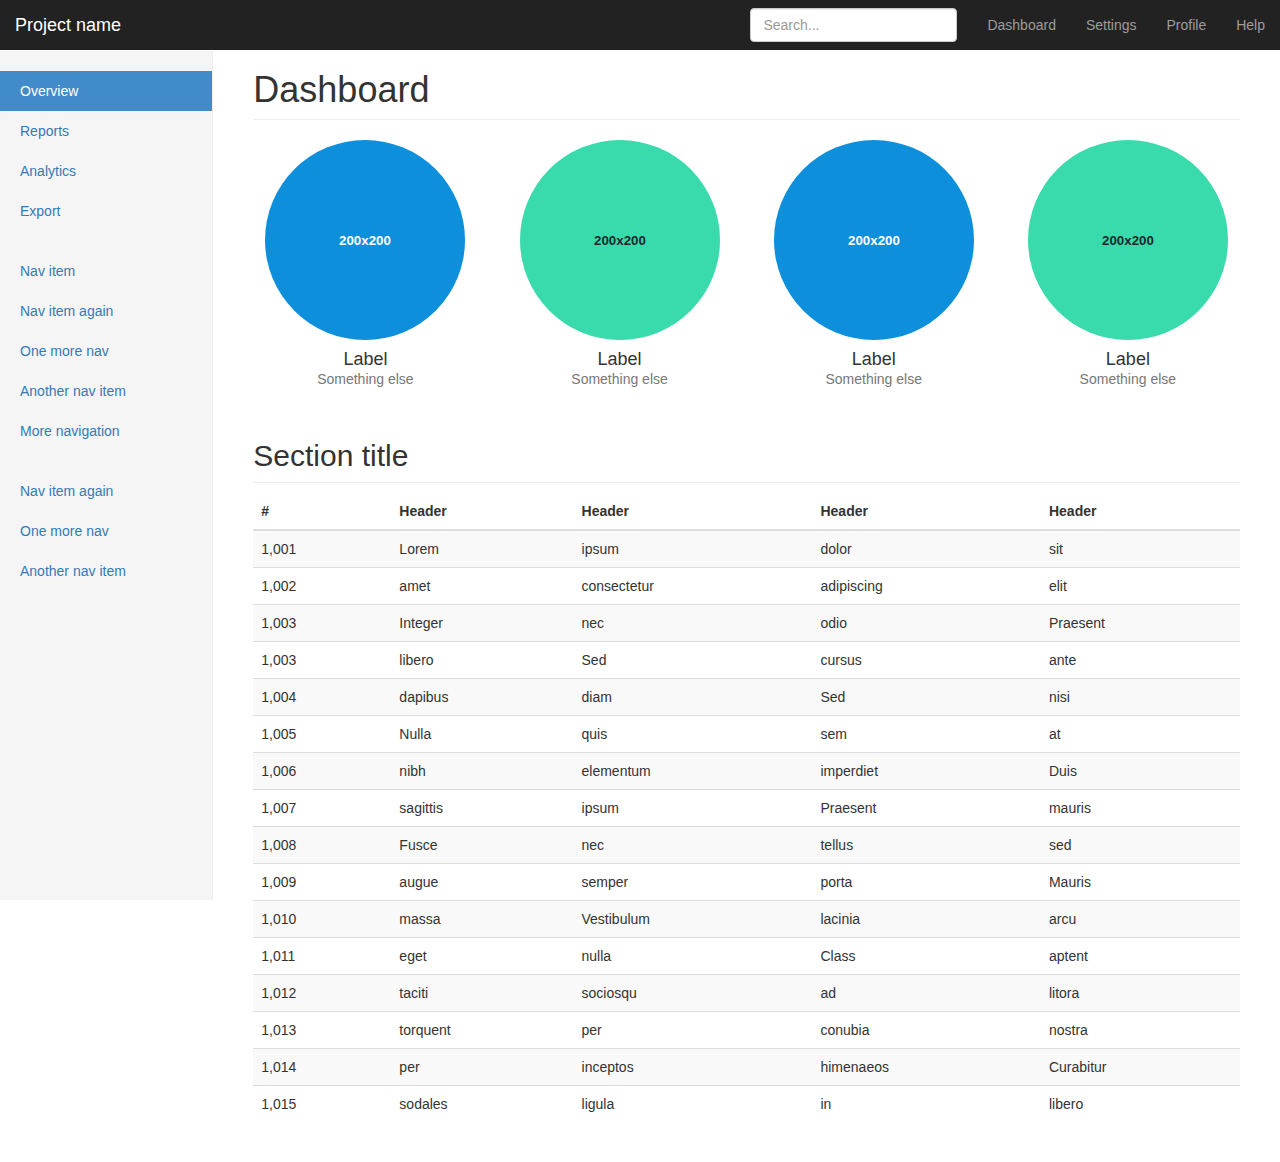
<file: bootstrap-3.3.5/bootstrap-3.3.5/docs/examples/dashboard/index.html>
<!DOCTYPE html>
<html lang="en">
  <head>
    <meta charset="utf-8">
    <meta http-equiv="X-UA-Compatible" content="IE=edge">
    <meta name="viewport" content="width=device-width, initial-scale=1">
    <!-- The above 3 meta tags *must* come first in the head; any other head content must come *after* these tags -->
    <meta name="description" content="">
    <meta name="author" content="">
    <link rel="icon" href="../../favicon.ico">

    <title>Dashboard Template for Bootstrap</title>

    <!-- Bootstrap core CSS -->
    <link href="../../dist/css/bootstrap.min.css" rel="stylesheet">

    <!-- Custom styles for this template -->
    <link href="dashboard.css" rel="stylesheet">

    <!-- Just for debugging purposes. Don't actually copy these 2 lines! -->
    <!--[if lt IE 9]><script src="../../assets/js/ie8-responsive-file-warning.js"></script><![endif]-->
    <script src="../../assets/js/ie-emulation-modes-warning.js"></script>

    <!-- HTML5 shim and Respond.js for IE8 support of HTML5 elements and media queries -->
    <!--[if lt IE 9]>
      <script src="https://oss.maxcdn.com/html5shiv/3.7.2/html5shiv.min.js"></script>
      <script src="https://oss.maxcdn.com/respond/1.4.2/respond.min.js"></script>
    <![endif]-->
  </head>

  <body>

    <nav class="navbar navbar-inverse navbar-fixed-top">
      <div class="container-fluid">
        <div class="navbar-header">
          <button type="button" class="navbar-toggle collapsed" data-toggle="collapse" data-target="#navbar" aria-expanded="false" aria-controls="navbar">
            <span class="sr-only">Toggle navigation</span>
            <span class="icon-bar"></span>
            <span class="icon-bar"></span>
            <span class="icon-bar"></span>
          </button>
          <a class="navbar-brand" href="#">Project name</a>
        </div>
        <div id="navbar" class="navbar-collapse collapse">
          <ul class="nav navbar-nav navbar-right">
            <li><a href="#">Dashboard</a></li>
            <li><a href="#">Settings</a></li>
            <li><a href="#">Profile</a></li>
            <li><a href="#">Help</a></li>
          </ul>
          <form class="navbar-form navbar-right">
            <input type="text" class="form-control" placeholder="Search...">
          </form>
        </div>
      </div>
    </nav>

    <div class="container-fluid">
      <div class="row">
        <div class="col-sm-3 col-md-2 sidebar">
          <ul class="nav nav-sidebar">
            <li class="active"><a href="#">Overview <span class="sr-only">(current)</span></a></li>
            <li><a href="#">Reports</a></li>
            <li><a href="#">Analytics</a></li>
            <li><a href="#">Export</a></li>
          </ul>
          <ul class="nav nav-sidebar">
            <li><a href="">Nav item</a></li>
            <li><a href="">Nav item again</a></li>
            <li><a href="">One more nav</a></li>
            <li><a href="">Another nav item</a></li>
            <li><a href="">More navigation</a></li>
          </ul>
          <ul class="nav nav-sidebar">
            <li><a href="">Nav item again</a></li>
            <li><a href="">One more nav</a></li>
            <li><a href="">Another nav item</a></li>
          </ul>
        </div>
        <div class="col-sm-9 col-sm-offset-3 col-md-10 col-md-offset-2 main">
          <h1 class="page-header">Dashboard</h1>

          <div class="row placeholders">
            <div class="col-xs-6 col-sm-3 placeholder">
              <img data-src="holder.js/200x200/auto/sky" class="img-responsive" alt="Generic placeholder thumbnail">
              <h4>Label</h4>
              <span class="text-muted">Something else</span>
            </div>
            <div class="col-xs-6 col-sm-3 placeholder">
              <img data-src="holder.js/200x200/auto/vine" class="img-responsive" alt="Generic placeholder thumbnail">
              <h4>Label</h4>
              <span class="text-muted">Something else</span>
            </div>
            <div class="col-xs-6 col-sm-3 placeholder">
              <img data-src="holder.js/200x200/auto/sky" class="img-responsive" alt="Generic placeholder thumbnail">
              <h4>Label</h4>
              <span class="text-muted">Something else</span>
            </div>
            <div class="col-xs-6 col-sm-3 placeholder">
              <img data-src="holder.js/200x200/auto/vine" class="img-responsive" alt="Generic placeholder thumbnail">
              <h4>Label</h4>
              <span class="text-muted">Something else</span>
            </div>
          </div>

          <h2 class="sub-header">Section title</h2>
          <div class="table-responsive">
            <table class="table table-striped">
              <thead>
                <tr>
                  <th>#</th>
                  <th>Header</th>
                  <th>Header</th>
                  <th>Header</th>
                  <th>Header</th>
                </tr>
              </thead>
              <tbody>
                <tr>
                  <td>1,001</td>
                  <td>Lorem</td>
                  <td>ipsum</td>
                  <td>dolor</td>
                  <td>sit</td>
                </tr>
                <tr>
                  <td>1,002</td>
                  <td>amet</td>
                  <td>consectetur</td>
                  <td>adipiscing</td>
                  <td>elit</td>
                </tr>
                <tr>
                  <td>1,003</td>
                  <td>Integer</td>
                  <td>nec</td>
                  <td>odio</td>
                  <td>Praesent</td>
                </tr>
                <tr>
                  <td>1,003</td>
                  <td>libero</td>
                  <td>Sed</td>
                  <td>cursus</td>
                  <td>ante</td>
                </tr>
                <tr>
                  <td>1,004</td>
                  <td>dapibus</td>
                  <td>diam</td>
                  <td>Sed</td>
                  <td>nisi</td>
                </tr>
                <tr>
                  <td>1,005</td>
                  <td>Nulla</td>
                  <td>quis</td>
                  <td>sem</td>
                  <td>at</td>
                </tr>
                <tr>
                  <td>1,006</td>
                  <td>nibh</td>
                  <td>elementum</td>
                  <td>imperdiet</td>
                  <td>Duis</td>
                </tr>
                <tr>
                  <td>1,007</td>
                  <td>sagittis</td>
                  <td>ipsum</td>
                  <td>Praesent</td>
                  <td>mauris</td>
                </tr>
                <tr>
                  <td>1,008</td>
                  <td>Fusce</td>
                  <td>nec</td>
                  <td>tellus</td>
                  <td>sed</td>
                </tr>
                <tr>
                  <td>1,009</td>
                  <td>augue</td>
                  <td>semper</td>
                  <td>porta</td>
                  <td>Mauris</td>
                </tr>
                <tr>
                  <td>1,010</td>
                  <td>massa</td>
                  <td>Vestibulum</td>
                  <td>lacinia</td>
                  <td>arcu</td>
                </tr>
                <tr>
                  <td>1,011</td>
                  <td>eget</td>
                  <td>nulla</td>
                  <td>Class</td>
                  <td>aptent</td>
                </tr>
                <tr>
                  <td>1,012</td>
                  <td>taciti</td>
                  <td>sociosqu</td>
                  <td>ad</td>
                  <td>litora</td>
                </tr>
                <tr>
                  <td>1,013</td>
                  <td>torquent</td>
                  <td>per</td>
                  <td>conubia</td>
                  <td>nostra</td>
                </tr>
                <tr>
                  <td>1,014</td>
                  <td>per</td>
                  <td>inceptos</td>
                  <td>himenaeos</td>
                  <td>Curabitur</td>
                </tr>
                <tr>
                  <td>1,015</td>
                  <td>sodales</td>
                  <td>ligula</td>
                  <td>in</td>
                  <td>libero</td>
                </tr>
              </tbody>
            </table>
          </div>
        </div>
      </div>
    </div>

    <!-- Bootstrap core JavaScript
    ================================================== -->
    <!-- Placed at the end of the document so the pages load faster -->
    <script src="https://ajax.googleapis.com/ajax/libs/jquery/1.11.3/jquery.min.js"></script>
    <script src="../../dist/js/bootstrap.min.js"></script>
    <!-- Just to make our placeholder images work. Don't actually copy the next line! -->
    <script src="../../assets/js/vendor/holder.min.js"></script>
    <!-- IE10 viewport hack for Surface/desktop Windows 8 bug -->
    <script src="../../assets/js/ie10-viewport-bug-workaround.js"></script>
  </body>
</html>
</file>
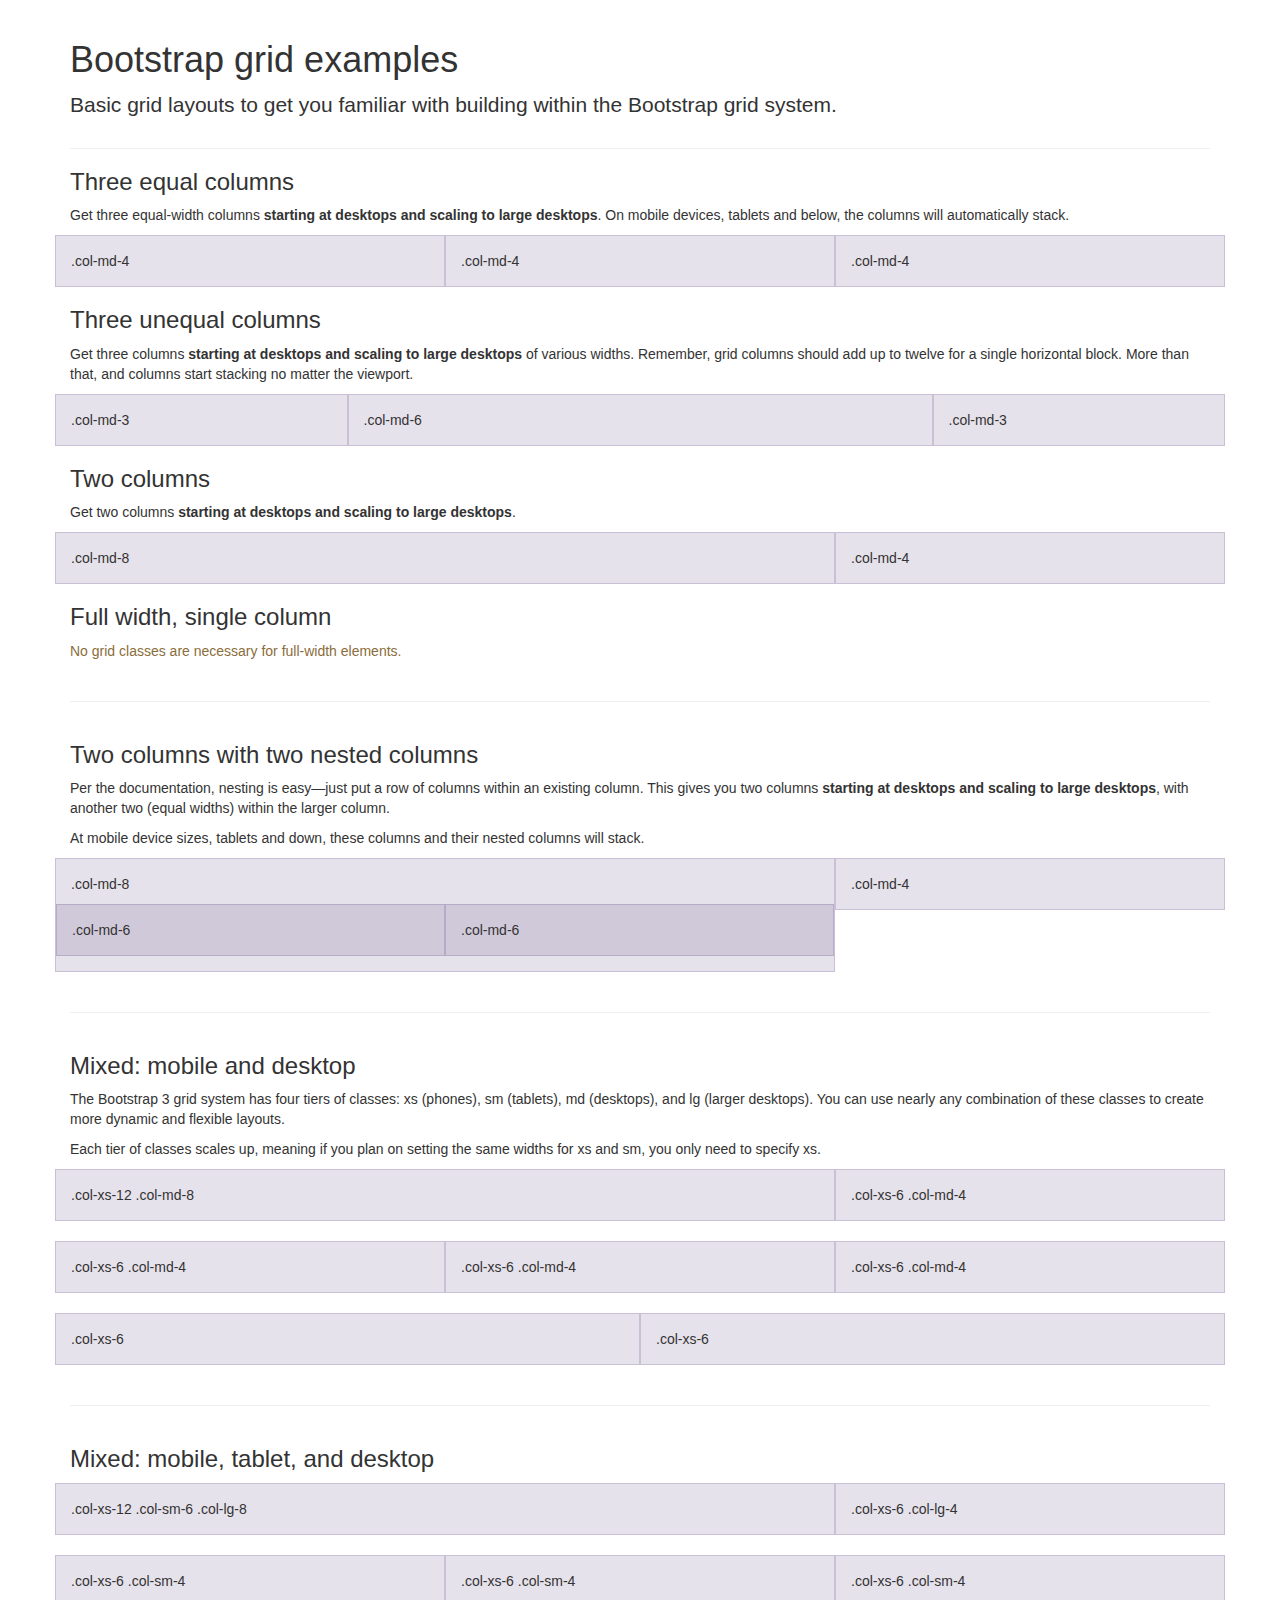
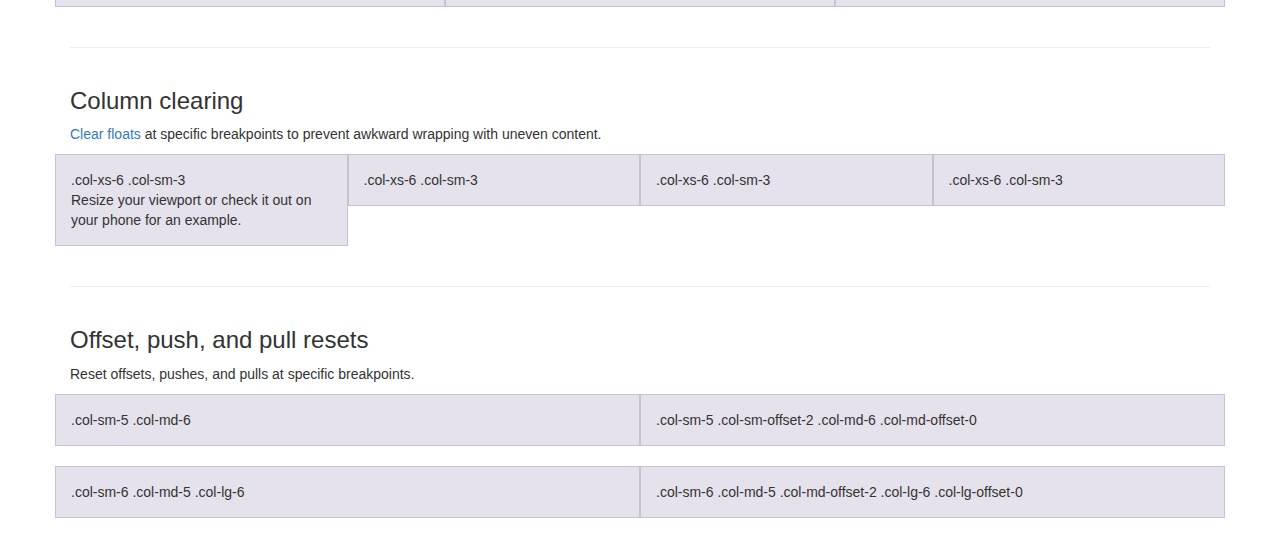
<file: bootstrap-3.3.5/bootstrap-3.3.5/docs/examples/grid/index.html>
<!DOCTYPE html>
<html lang="en">
  <head>
    <meta charset="utf-8">
    <meta http-equiv="X-UA-Compatible" content="IE=edge">
    <meta name="viewport" content="width=device-width, initial-scale=1">
    <!-- The above 3 meta tags *must* come first in the head; any other head content must come *after* these tags -->
    <meta name="description" content="">
    <meta name="author" content="">
    <link rel="icon" href="../../favicon.ico">

    <title>Grid Template for Bootstrap</title>

    <!-- Bootstrap core CSS -->
    <link href="../../dist/css/bootstrap.min.css" rel="stylesheet">

    <!-- Custom styles for this template -->
    <link href="grid.css" rel="stylesheet">

    <!-- Just for debugging purposes. Don't actually copy these 2 lines! -->
    <!--[if lt IE 9]><script src="../../assets/js/ie8-responsive-file-warning.js"></script><![endif]-->
    <script src="../../assets/js/ie-emulation-modes-warning.js"></script>

    <!-- HTML5 shim and Respond.js for IE8 support of HTML5 elements and media queries -->
    <!--[if lt IE 9]>
      <script src="https://oss.maxcdn.com/html5shiv/3.7.2/html5shiv.min.js"></script>
      <script src="https://oss.maxcdn.com/respond/1.4.2/respond.min.js"></script>
    <![endif]-->
  </head>

  <body>
    <div class="container">

      <div class="page-header">
        <h1>Bootstrap grid examples</h1>
        <p class="lead">Basic grid layouts to get you familiar with building within the Bootstrap grid system.</p>
      </div>

      <h3>Three equal columns</h3>
      <p>Get three equal-width columns <strong>starting at desktops and scaling to large desktops</strong>. On mobile devices, tablets and below, the columns will automatically stack.</p>
      <div class="row">
        <div class="col-md-4">.col-md-4</div>
        <div class="col-md-4">.col-md-4</div>
        <div class="col-md-4">.col-md-4</div>
      </div>

      <h3>Three unequal columns</h3>
      <p>Get three columns <strong>starting at desktops and scaling to large desktops</strong> of various widths. Remember, grid columns should add up to twelve for a single horizontal block. More than that, and columns start stacking no matter the viewport.</p>
      <div class="row">
        <div class="col-md-3">.col-md-3</div>
        <div class="col-md-6">.col-md-6</div>
        <div class="col-md-3">.col-md-3</div>
      </div>

      <h3>Two columns</h3>
      <p>Get two columns <strong>starting at desktops and scaling to large desktops</strong>.</p>
      <div class="row">
        <div class="col-md-8">.col-md-8</div>
        <div class="col-md-4">.col-md-4</div>
      </div>

      <h3>Full width, single column</h3>
      <p class="text-warning">No grid classes are necessary for full-width elements.</p>

      <hr>

      <h3>Two columns with two nested columns</h3>
      <p>Per the documentation, nesting is easy—just put a row of columns within an existing column. This gives you two columns <strong>starting at desktops and scaling to large desktops</strong>, with another two (equal widths) within the larger column.</p>
      <p>At mobile device sizes, tablets and down, these columns and their nested columns will stack.</p>
      <div class="row">
        <div class="col-md-8">
          .col-md-8
          <div class="row">
            <div class="col-md-6">.col-md-6</div>
            <div class="col-md-6">.col-md-6</div>
          </div>
        </div>
        <div class="col-md-4">.col-md-4</div>
      </div>

      <hr>

      <h3>Mixed: mobile and desktop</h3>
      <p>The Bootstrap 3 grid system has four tiers of classes: xs (phones), sm (tablets), md (desktops), and lg (larger desktops). You can use nearly any combination of these classes to create more dynamic and flexible layouts.</p>
      <p>Each tier of classes scales up, meaning if you plan on setting the same widths for xs and sm, you only need to specify xs.</p>
      <div class="row">
        <div class="col-xs-12 col-md-8">.col-xs-12 .col-md-8</div>
        <div class="col-xs-6 col-md-4">.col-xs-6 .col-md-4</div>
      </div>
      <div class="row">
        <div class="col-xs-6 col-md-4">.col-xs-6 .col-md-4</div>
        <div class="col-xs-6 col-md-4">.col-xs-6 .col-md-4</div>
        <div class="col-xs-6 col-md-4">.col-xs-6 .col-md-4</div>
      </div>
      <div class="row">
        <div class="col-xs-6">.col-xs-6</div>
        <div class="col-xs-6">.col-xs-6</div>
      </div>

      <hr>

      <h3>Mixed: mobile, tablet, and desktop</h3>
      <p></p>
      <div class="row">
        <div class="col-xs-12 col-sm-6 col-lg-8">.col-xs-12 .col-sm-6 .col-lg-8</div>
        <div class="col-xs-6 col-lg-4">.col-xs-6 .col-lg-4</div>
      </div>
      <div class="row">
        <div class="col-xs-6 col-sm-4">.col-xs-6 .col-sm-4</div>
        <div class="col-xs-6 col-sm-4">.col-xs-6 .col-sm-4</div>
        <div class="col-xs-6 col-sm-4">.col-xs-6 .col-sm-4</div>
      </div>

      <hr>

      <h3>Column clearing</h3>
      <p><a href="http://getbootstrap.com/css/#grid-responsive-resets">Clear floats</a> at specific breakpoints to prevent awkward wrapping with uneven content.</p>
      <div class="row">
        <div class="col-xs-6 col-sm-3">
          .col-xs-6 .col-sm-3
          <br>
          Resize your viewport or check it out on your phone for an example.
        </div>
        <div class="col-xs-6 col-sm-3">.col-xs-6 .col-sm-3</div>

        <!-- Add the extra clearfix for only the required viewport -->
        <div class="clearfix visible-xs"></div>

        <div class="col-xs-6 col-sm-3">.col-xs-6 .col-sm-3</div>
        <div class="col-xs-6 col-sm-3">.col-xs-6 .col-sm-3</div>
      </div>

      <hr>

      <h3>Offset, push, and pull resets</h3>
      <p>Reset offsets, pushes, and pulls at specific breakpoints.</p>
      <div class="row">
        <div class="col-sm-5 col-md-6">.col-sm-5 .col-md-6</div>
        <div class="col-sm-5 col-sm-offset-2 col-md-6 col-md-offset-0">.col-sm-5 .col-sm-offset-2 .col-md-6 .col-md-offset-0</div>
      </div>
      <div class="row">
        <div class="col-sm-6 col-md-5 col-lg-6">.col-sm-6 .col-md-5 .col-lg-6</div>
        <div class="col-sm-6 col-md-5 col-md-offset-2 col-lg-6 col-lg-offset-0">.col-sm-6 .col-md-5 .col-md-offset-2 .col-lg-6 .col-lg-offset-0</div>
      </div>


    </div> <!-- /container -->


    <!-- IE10 viewport hack for Surface/desktop Windows 8 bug -->
    <script src="../../assets/js/ie10-viewport-bug-workaround.js"></script>
  </body>
</html>
</file>
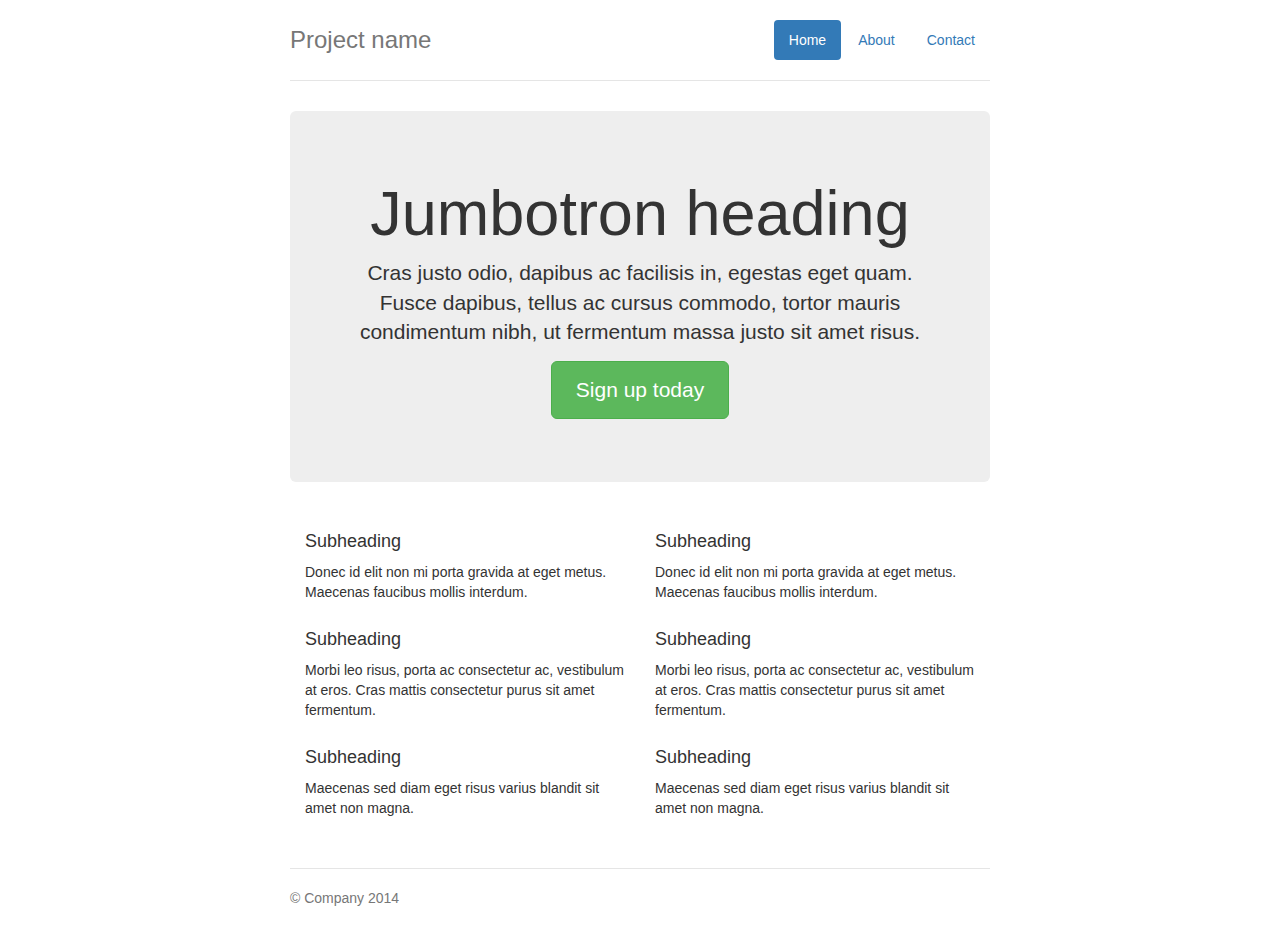
<file: bootstrap-3.3.5/bootstrap-3.3.5/docs/examples/jumbotron-narrow/index.html>
<!DOCTYPE html>
<html lang="en">
  <head>
    <meta charset="utf-8">
    <meta http-equiv="X-UA-Compatible" content="IE=edge">
    <meta name="viewport" content="width=device-width, initial-scale=1">
    <!-- The above 3 meta tags *must* come first in the head; any other head content must come *after* these tags -->
    <meta name="description" content="">
    <meta name="author" content="">
    <link rel="icon" href="../../favicon.ico">

    <title>Narrow Jumbotron Template for Bootstrap</title>

    <!-- Bootstrap core CSS -->
    <link href="../../dist/css/bootstrap.min.css" rel="stylesheet">

    <!-- Custom styles for this template -->
    <link href="jumbotron-narrow.css" rel="stylesheet">

    <!-- Just for debugging purposes. Don't actually copy these 2 lines! -->
    <!--[if lt IE 9]><script src="../../assets/js/ie8-responsive-file-warning.js"></script><![endif]-->
    <script src="../../assets/js/ie-emulation-modes-warning.js"></script>

    <!-- HTML5 shim and Respond.js for IE8 support of HTML5 elements and media queries -->
    <!--[if lt IE 9]>
      <script src="https://oss.maxcdn.com/html5shiv/3.7.2/html5shiv.min.js"></script>
      <script src="https://oss.maxcdn.com/respond/1.4.2/respond.min.js"></script>
    <![endif]-->
  </head>

  <body>

    <div class="container">
      <div class="header clearfix">
        <nav>
          <ul class="nav nav-pills pull-right">
            <li role="presentation" class="active"><a href="#">Home</a></li>
            <li role="presentation"><a href="#">About</a></li>
            <li role="presentation"><a href="#">Contact</a></li>
          </ul>
        </nav>
        <h3 class="text-muted">Project name</h3>
      </div>

      <div class="jumbotron">
        <h1>Jumbotron heading</h1>
        <p class="lead">Cras justo odio, dapibus ac facilisis in, egestas eget quam. Fusce dapibus, tellus ac cursus commodo, tortor mauris condimentum nibh, ut fermentum massa justo sit amet risus.</p>
        <p><a class="btn btn-lg btn-success" href="#" role="button">Sign up today</a></p>
      </div>

      <div class="row marketing">
        <div class="col-lg-6">
          <h4>Subheading</h4>
          <p>Donec id elit non mi porta gravida at eget metus. Maecenas faucibus mollis interdum.</p>

          <h4>Subheading</h4>
          <p>Morbi leo risus, porta ac consectetur ac, vestibulum at eros. Cras mattis consectetur purus sit amet fermentum.</p>

          <h4>Subheading</h4>
          <p>Maecenas sed diam eget risus varius blandit sit amet non magna.</p>
        </div>

        <div class="col-lg-6">
          <h4>Subheading</h4>
          <p>Donec id elit non mi porta gravida at eget metus. Maecenas faucibus mollis interdum.</p>

          <h4>Subheading</h4>
          <p>Morbi leo risus, porta ac consectetur ac, vestibulum at eros. Cras mattis consectetur purus sit amet fermentum.</p>

          <h4>Subheading</h4>
          <p>Maecenas sed diam eget risus varius blandit sit amet non magna.</p>
        </div>
      </div>

      <footer class="footer">
        <p>&copy; Company 2014</p>
      </footer>

    </div> <!-- /container -->


    <!-- IE10 viewport hack for Surface/desktop Windows 8 bug -->
    <script src="../../assets/js/ie10-viewport-bug-workaround.js"></script>
  </body>
</html>
</file>
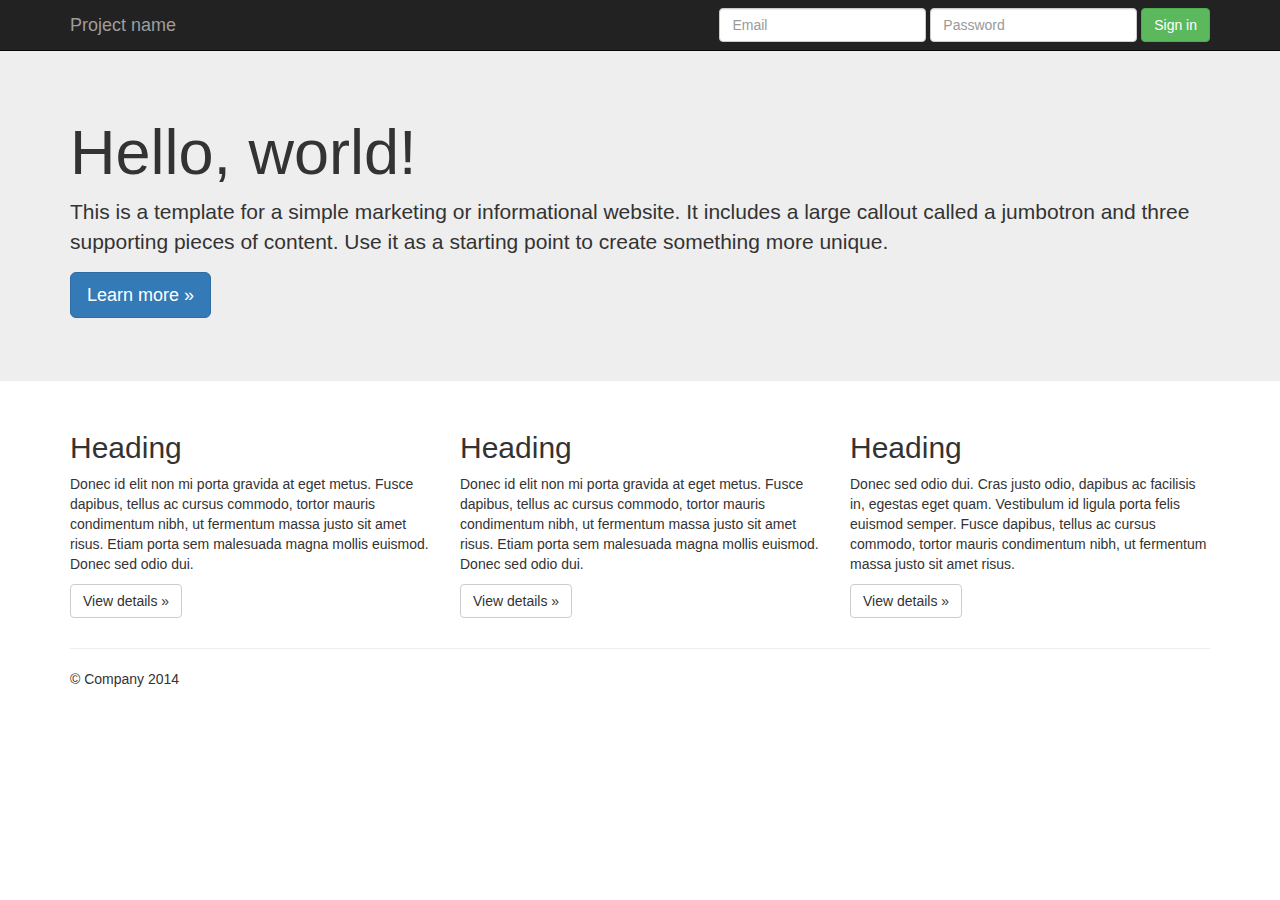
<file: bootstrap-3.3.5/bootstrap-3.3.5/docs/examples/jumbotron/index.html>
<!DOCTYPE html>
<html lang="en">
  <head>
    <meta charset="utf-8">
    <meta http-equiv="X-UA-Compatible" content="IE=edge">
    <meta name="viewport" content="width=device-width, initial-scale=1">
    <!-- The above 3 meta tags *must* come first in the head; any other head content must come *after* these tags -->
    <meta name="description" content="">
    <meta name="author" content="">
    <link rel="icon" href="../../favicon.ico">

    <title>Jumbotron Template for Bootstrap</title>

    <!-- Bootstrap core CSS -->
    <link href="../../dist/css/bootstrap.min.css" rel="stylesheet">

    <!-- Custom styles for this template -->
    <link href="jumbotron.css" rel="stylesheet">

    <!-- Just for debugging purposes. Don't actually copy these 2 lines! -->
    <!--[if lt IE 9]><script src="../../assets/js/ie8-responsive-file-warning.js"></script><![endif]-->
    <script src="../../assets/js/ie-emulation-modes-warning.js"></script>

    <!-- HTML5 shim and Respond.js for IE8 support of HTML5 elements and media queries -->
    <!--[if lt IE 9]>
      <script src="https://oss.maxcdn.com/html5shiv/3.7.2/html5shiv.min.js"></script>
      <script src="https://oss.maxcdn.com/respond/1.4.2/respond.min.js"></script>
    <![endif]-->
  </head>

  <body>

    <nav class="navbar navbar-inverse navbar-fixed-top">
      <div class="container">
        <div class="navbar-header">
          <button type="button" class="navbar-toggle collapsed" data-toggle="collapse" data-target="#navbar" aria-expanded="false" aria-controls="navbar">
            <span class="sr-only">Toggle navigation</span>
            <span class="icon-bar"></span>
            <span class="icon-bar"></span>
            <span class="icon-bar"></span>
          </button>
          <a class="navbar-brand" href="#">Project name</a>
        </div>
        <div id="navbar" class="navbar-collapse collapse">
          <form class="navbar-form navbar-right">
            <div class="form-group">
              <input type="text" placeholder="Email" class="form-control">
            </div>
            <div class="form-group">
              <input type="password" placeholder="Password" class="form-control">
            </div>
            <button type="submit" class="btn btn-success">Sign in</button>
          </form>
        </div><!--/.navbar-collapse -->
      </div>
    </nav>

    <!-- Main jumbotron for a primary marketing message or call to action -->
    <div class="jumbotron">
      <div class="container">
        <h1>Hello, world!</h1>
        <p>This is a template for a simple marketing or informational website. It includes a large callout called a jumbotron and three supporting pieces of content. Use it as a starting point to create something more unique.</p>
        <p><a class="btn btn-primary btn-lg" href="#" role="button">Learn more &raquo;</a></p>
      </div>
    </div>

    <div class="container">
      <!-- Example row of columns -->
      <div class="row">
        <div class="col-md-4">
          <h2>Heading</h2>
          <p>Donec id elit non mi porta gravida at eget metus. Fusce dapibus, tellus ac cursus commodo, tortor mauris condimentum nibh, ut fermentum massa justo sit amet risus. Etiam porta sem malesuada magna mollis euismod. Donec sed odio dui. </p>
          <p><a class="btn btn-default" href="#" role="button">View details &raquo;</a></p>
        </div>
        <div class="col-md-4">
          <h2>Heading</h2>
          <p>Donec id elit non mi porta gravida at eget metus. Fusce dapibus, tellus ac cursus commodo, tortor mauris condimentum nibh, ut fermentum massa justo sit amet risus. Etiam porta sem malesuada magna mollis euismod. Donec sed odio dui. </p>
          <p><a class="btn btn-default" href="#" role="button">View details &raquo;</a></p>
       </div>
        <div class="col-md-4">
          <h2>Heading</h2>
          <p>Donec sed odio dui. Cras justo odio, dapibus ac facilisis in, egestas eget quam. Vestibulum id ligula porta felis euismod semper. Fusce dapibus, tellus ac cursus commodo, tortor mauris condimentum nibh, ut fermentum massa justo sit amet risus.</p>
          <p><a class="btn btn-default" href="#" role="button">View details &raquo;</a></p>
        </div>
      </div>

      <hr>

      <footer>
        <p>&copy; Company 2014</p>
      </footer>
    </div> <!-- /container -->


    <!-- Bootstrap core JavaScript
    ================================================== -->
    <!-- Placed at the end of the document so the pages load faster -->
    <script src="https://ajax.googleapis.com/ajax/libs/jquery/1.11.3/jquery.min.js"></script>
    <script src="../../dist/js/bootstrap.min.js"></script>
    <!-- IE10 viewport hack for Surface/desktop Windows 8 bug -->
    <script src="../../assets/js/ie10-viewport-bug-workaround.js"></script>
  </body>
</html>
</file>
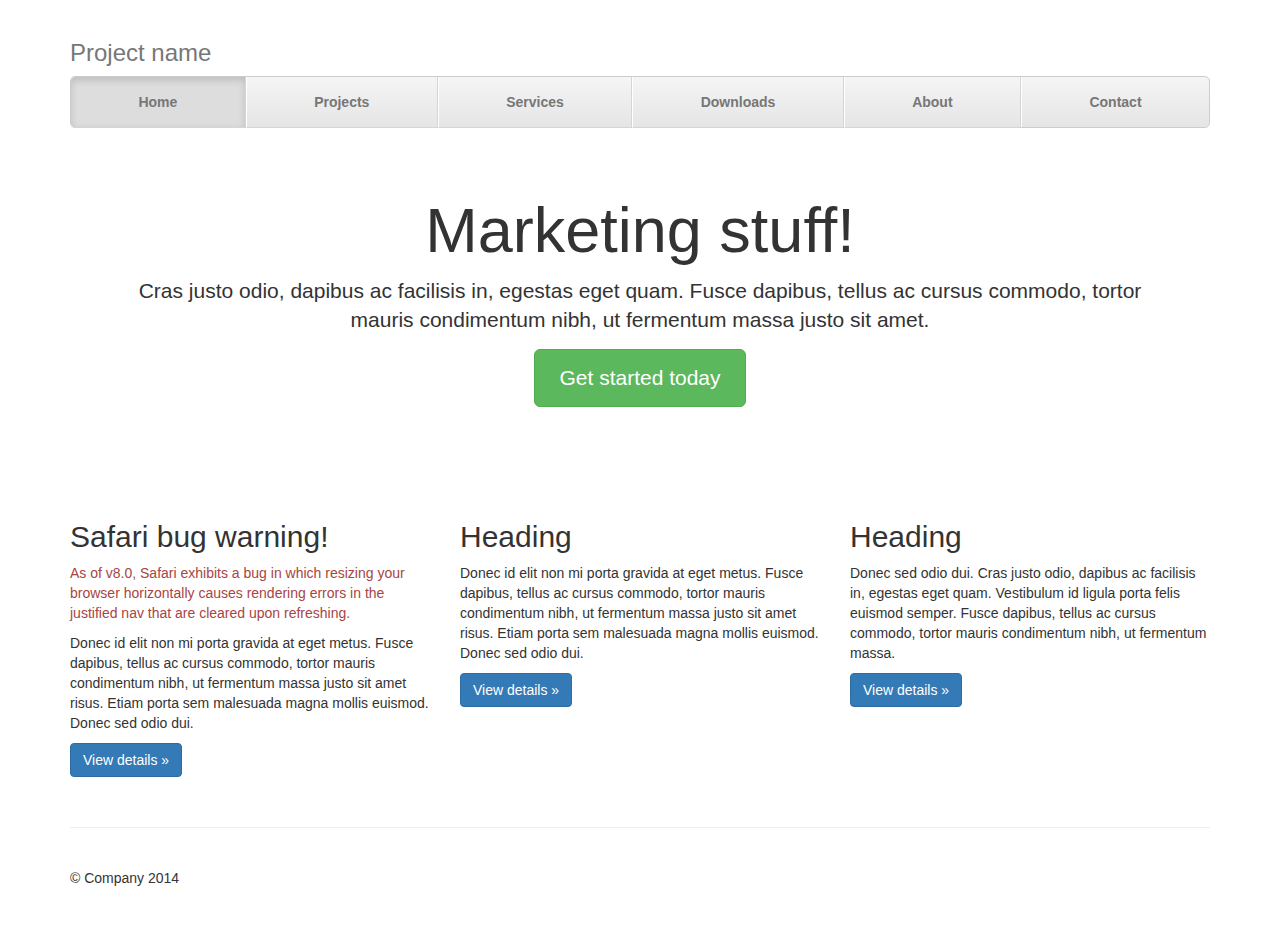
<file: bootstrap-3.3.5/bootstrap-3.3.5/docs/examples/justified-nav/index.html>
<!DOCTYPE html>
<html lang="en">
  <head>
    <meta charset="utf-8">
    <meta http-equiv="X-UA-Compatible" content="IE=edge">
    <meta name="viewport" content="width=device-width, initial-scale=1">
    <!-- The above 3 meta tags *must* come first in the head; any other head content must come *after* these tags -->
    <meta name="description" content="">
    <meta name="author" content="">
    <link rel="icon" href="../../favicon.ico">

    <title>Justified Nav Template for Bootstrap</title>

    <!-- Bootstrap core CSS -->
    <link href="../../dist/css/bootstrap.min.css" rel="stylesheet">

    <!-- Custom styles for this template -->
    <link href="justified-nav.css" rel="stylesheet">

    <!-- Just for debugging purposes. Don't actually copy these 2 lines! -->
    <!--[if lt IE 9]><script src="../../assets/js/ie8-responsive-file-warning.js"></script><![endif]-->
    <script src="../../assets/js/ie-emulation-modes-warning.js"></script>

    <!-- HTML5 shim and Respond.js for IE8 support of HTML5 elements and media queries -->
    <!--[if lt IE 9]>
      <script src="https://oss.maxcdn.com/html5shiv/3.7.2/html5shiv.min.js"></script>
      <script src="https://oss.maxcdn.com/respond/1.4.2/respond.min.js"></script>
    <![endif]-->
  </head>

  <body>

    <div class="container">

      <!-- The justified navigation menu is meant for single line per list item.
           Multiple lines will require custom code not provided by Bootstrap. -->
      <div class="masthead">
        <h3 class="text-muted">Project name</h3>
        <nav>
          <ul class="nav nav-justified">
            <li class="active"><a href="#">Home</a></li>
            <li><a href="#">Projects</a></li>
            <li><a href="#">Services</a></li>
            <li><a href="#">Downloads</a></li>
            <li><a href="#">About</a></li>
            <li><a href="#">Contact</a></li>
          </ul>
        </nav>
      </div>

      <!-- Jumbotron -->
      <div class="jumbotron">
        <h1>Marketing stuff!</h1>
        <p class="lead">Cras justo odio, dapibus ac facilisis in, egestas eget quam. Fusce dapibus, tellus ac cursus commodo, tortor mauris condimentum nibh, ut fermentum massa justo sit amet.</p>
        <p><a class="btn btn-lg btn-success" href="#" role="button">Get started today</a></p>
      </div>

      <!-- Example row of columns -->
      <div class="row">
        <div class="col-lg-4">
          <h2>Safari bug warning!</h2>
          <p class="text-danger">As of v8.0, Safari exhibits a bug in which resizing your browser horizontally causes rendering errors in the justified nav that are cleared upon refreshing.</p>
          <p>Donec id elit non mi porta gravida at eget metus. Fusce dapibus, tellus ac cursus commodo, tortor mauris condimentum nibh, ut fermentum massa justo sit amet risus. Etiam porta sem malesuada magna mollis euismod. Donec sed odio dui. </p>
          <p><a class="btn btn-primary" href="#" role="button">View details &raquo;</a></p>
        </div>
        <div class="col-lg-4">
          <h2>Heading</h2>
          <p>Donec id elit non mi porta gravida at eget metus. Fusce dapibus, tellus ac cursus commodo, tortor mauris condimentum nibh, ut fermentum massa justo sit amet risus. Etiam porta sem malesuada magna mollis euismod. Donec sed odio dui. </p>
          <p><a class="btn btn-primary" href="#" role="button">View details &raquo;</a></p>
       </div>
        <div class="col-lg-4">
          <h2>Heading</h2>
          <p>Donec sed odio dui. Cras justo odio, dapibus ac facilisis in, egestas eget quam. Vestibulum id ligula porta felis euismod semper. Fusce dapibus, tellus ac cursus commodo, tortor mauris condimentum nibh, ut fermentum massa.</p>
          <p><a class="btn btn-primary" href="#" role="button">View details &raquo;</a></p>
        </div>
      </div>

      <!-- Site footer -->
      <footer class="footer">
        <p>&copy; Company 2014</p>
      </footer>

    </div> <!-- /container -->


    <!-- IE10 viewport hack for Surface/desktop Windows 8 bug -->
    <script src="../../assets/js/ie10-viewport-bug-workaround.js"></script>
  </body>
</html>
</file>
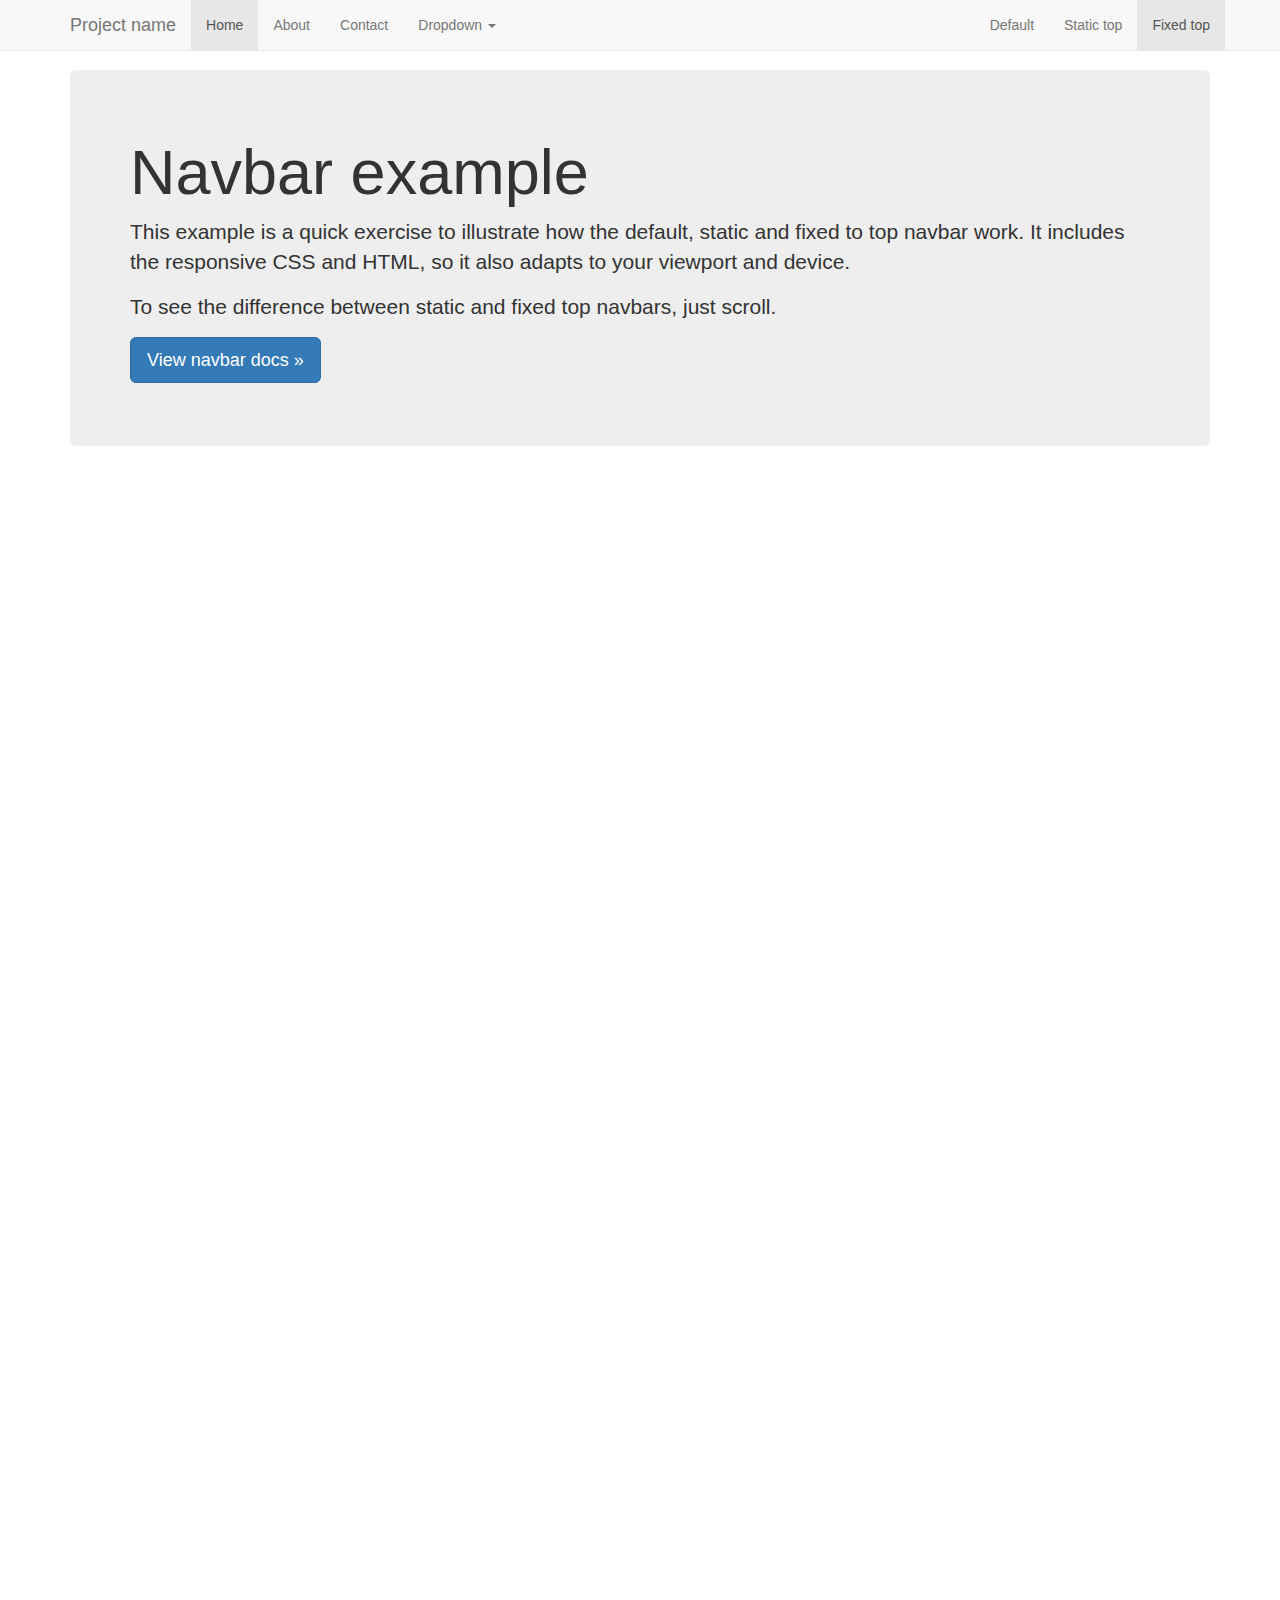
<file: bootstrap-3.3.5/bootstrap-3.3.5/docs/examples/navbar-fixed-top/index.html>
<!DOCTYPE html>
<html lang="en">
  <head>
    <meta charset="utf-8">
    <meta http-equiv="X-UA-Compatible" content="IE=edge">
    <meta name="viewport" content="width=device-width, initial-scale=1">
    <!-- The above 3 meta tags *must* come first in the head; any other head content must come *after* these tags -->
    <meta name="description" content="">
    <meta name="author" content="">
    <link rel="icon" href="../../favicon.ico">

    <title>Fixed Top Navbar Example for Bootstrap</title>

    <!-- Bootstrap core CSS -->
    <link href="../../dist/css/bootstrap.min.css" rel="stylesheet">

    <!-- Custom styles for this template -->
    <link href="navbar-fixed-top.css" rel="stylesheet">

    <!-- Just for debugging purposes. Don't actually copy these 2 lines! -->
    <!--[if lt IE 9]><script src="../../assets/js/ie8-responsive-file-warning.js"></script><![endif]-->
    <script src="../../assets/js/ie-emulation-modes-warning.js"></script>

    <!-- HTML5 shim and Respond.js for IE8 support of HTML5 elements and media queries -->
    <!--[if lt IE 9]>
      <script src="https://oss.maxcdn.com/html5shiv/3.7.2/html5shiv.min.js"></script>
      <script src="https://oss.maxcdn.com/respond/1.4.2/respond.min.js"></script>
    <![endif]-->
  </head>

  <body>

    <!-- Fixed navbar -->
    <nav class="navbar navbar-default navbar-fixed-top">
      <div class="container">
        <div class="navbar-header">
          <button type="button" class="navbar-toggle collapsed" data-toggle="collapse" data-target="#navbar" aria-expanded="false" aria-controls="navbar">
            <span class="sr-only">Toggle navigation</span>
            <span class="icon-bar"></span>
            <span class="icon-bar"></span>
            <span class="icon-bar"></span>
          </button>
          <a class="navbar-brand" href="#">Project name</a>
        </div>
        <div id="navbar" class="navbar-collapse collapse">
          <ul class="nav navbar-nav">
            <li class="active"><a href="#">Home</a></li>
            <li><a href="#about">About</a></li>
            <li><a href="#contact">Contact</a></li>
            <li class="dropdown">
              <a href="#" class="dropdown-toggle" data-toggle="dropdown" role="button" aria-haspopup="true" aria-expanded="false">Dropdown <span class="caret"></span></a>
              <ul class="dropdown-menu">
                <li><a href="#">Action</a></li>
                <li><a href="#">Another action</a></li>
                <li><a href="#">Something else here</a></li>
                <li role="separator" class="divider"></li>
                <li class="dropdown-header">Nav header</li>
                <li><a href="#">Separated link</a></li>
                <li><a href="#">One more separated link</a></li>
              </ul>
            </li>
          </ul>
          <ul class="nav navbar-nav navbar-right">
            <li><a href="../navbar/">Default</a></li>
            <li><a href="../navbar-static-top/">Static top</a></li>
            <li class="active"><a href="./">Fixed top <span class="sr-only">(current)</span></a></li>
          </ul>
        </div><!--/.nav-collapse -->
      </div>
    </nav>

    <div class="container">

      <!-- Main component for a primary marketing message or call to action -->
      <div class="jumbotron">
        <h1>Navbar example</h1>
        <p>This example is a quick exercise to illustrate how the default, static and fixed to top navbar work. It includes the responsive CSS and HTML, so it also adapts to your viewport and device.</p>
        <p>To see the difference between static and fixed top navbars, just scroll.</p>
        <p>
          <a class="btn btn-lg btn-primary" href="../../components/#navbar" role="button">View navbar docs &raquo;</a>
        </p>
      </div>

    </div> <!-- /container -->


    <!-- Bootstrap core JavaScript
    ================================================== -->
    <!-- Placed at the end of the document so the pages load faster -->
    <script src="https://ajax.googleapis.com/ajax/libs/jquery/1.11.3/jquery.min.js"></script>
    <script src="../../dist/js/bootstrap.min.js"></script>
    <!-- IE10 viewport hack for Surface/desktop Windows 8 bug -->
    <script src="../../assets/js/ie10-viewport-bug-workaround.js"></script>
  </body>
</html>
</file>
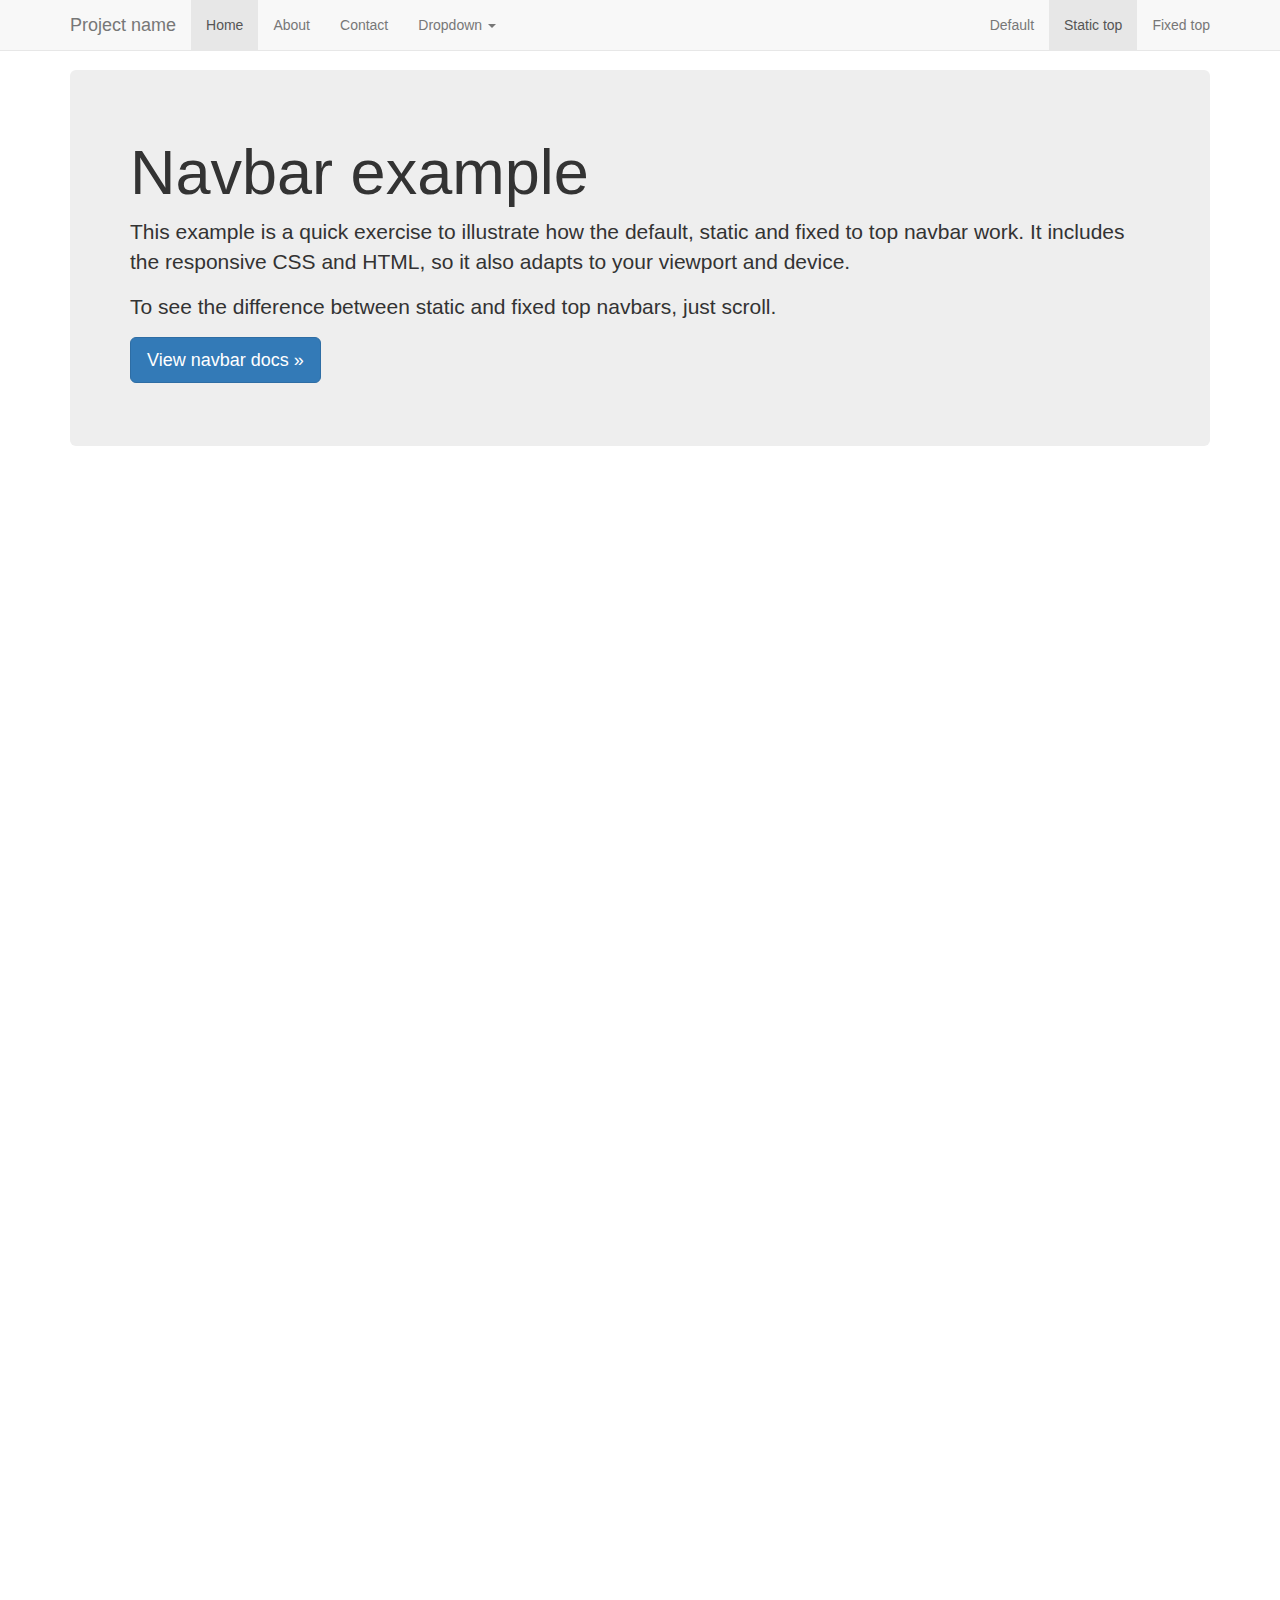
<file: bootstrap-3.3.5/bootstrap-3.3.5/docs/examples/navbar-static-top/index.html>
<!DOCTYPE html>
<html lang="en">
  <head>
    <meta charset="utf-8">
    <meta http-equiv="X-UA-Compatible" content="IE=edge">
    <meta name="viewport" content="width=device-width, initial-scale=1">
    <!-- The above 3 meta tags *must* come first in the head; any other head content must come *after* these tags -->
    <meta name="description" content="">
    <meta name="author" content="">
    <link rel="icon" href="../../favicon.ico">

    <title>Static Top Navbar Example for Bootstrap</title>

    <!-- Bootstrap core CSS -->
    <link href="../../dist/css/bootstrap.min.css" rel="stylesheet">

    <!-- Custom styles for this template -->
    <link href="navbar-static-top.css" rel="stylesheet">

    <!-- Just for debugging purposes. Don't actually copy these 2 lines! -->
    <!--[if lt IE 9]><script src="../../assets/js/ie8-responsive-file-warning.js"></script><![endif]-->
    <script src="../../assets/js/ie-emulation-modes-warning.js"></script>

    <!-- HTML5 shim and Respond.js for IE8 support of HTML5 elements and media queries -->
    <!--[if lt IE 9]>
      <script src="https://oss.maxcdn.com/html5shiv/3.7.2/html5shiv.min.js"></script>
      <script src="https://oss.maxcdn.com/respond/1.4.2/respond.min.js"></script>
    <![endif]-->
  </head>

  <body>

    <!-- Static navbar -->
    <nav class="navbar navbar-default navbar-static-top">
      <div class="container">
        <div class="navbar-header">
          <button type="button" class="navbar-toggle collapsed" data-toggle="collapse" data-target="#navbar" aria-expanded="false" aria-controls="navbar">
            <span class="sr-only">Toggle navigation</span>
            <span class="icon-bar"></span>
            <span class="icon-bar"></span>
            <span class="icon-bar"></span>
          </button>
          <a class="navbar-brand" href="#">Project name</a>
        </div>
        <div id="navbar" class="navbar-collapse collapse">
          <ul class="nav navbar-nav">
            <li class="active"><a href="#">Home</a></li>
            <li><a href="#about">About</a></li>
            <li><a href="#contact">Contact</a></li>
            <li class="dropdown">
              <a href="#" class="dropdown-toggle" data-toggle="dropdown" role="button" aria-haspopup="true" aria-expanded="false">Dropdown <span class="caret"></span></a>
              <ul class="dropdown-menu">
                <li><a href="#">Action</a></li>
                <li><a href="#">Another action</a></li>
                <li><a href="#">Something else here</a></li>
                <li role="separator" class="divider"></li>
                <li class="dropdown-header">Nav header</li>
                <li><a href="#">Separated link</a></li>
                <li><a href="#">One more separated link</a></li>
              </ul>
            </li>
          </ul>
          <ul class="nav navbar-nav navbar-right">
            <li><a href="../navbar/">Default</a></li>
            <li class="active"><a href="./">Static top <span class="sr-only">(current)</span></a></li>
            <li><a href="../navbar-fixed-top/">Fixed top</a></li>
          </ul>
        </div><!--/.nav-collapse -->
      </div>
    </nav>


    <div class="container">

      <!-- Main component for a primary marketing message or call to action -->
      <div class="jumbotron">
        <h1>Navbar example</h1>
        <p>This example is a quick exercise to illustrate how the default, static and fixed to top navbar work. It includes the responsive CSS and HTML, so it also adapts to your viewport and device.</p>
        <p>To see the difference between static and fixed top navbars, just scroll.</p>
        <p>
          <a class="btn btn-lg btn-primary" href="../../components/#navbar" role="button">View navbar docs &raquo;</a>
        </p>
      </div>

    </div> <!-- /container -->


    <!-- Bootstrap core JavaScript
    ================================================== -->
    <!-- Placed at the end of the document so the pages load faster -->
    <script src="https://ajax.googleapis.com/ajax/libs/jquery/1.11.3/jquery.min.js"></script>
    <script src="../../dist/js/bootstrap.min.js"></script>
    <!-- IE10 viewport hack for Surface/desktop Windows 8 bug -->
    <script src="../../assets/js/ie10-viewport-bug-workaround.js"></script>
  </body>
</html>
</file>
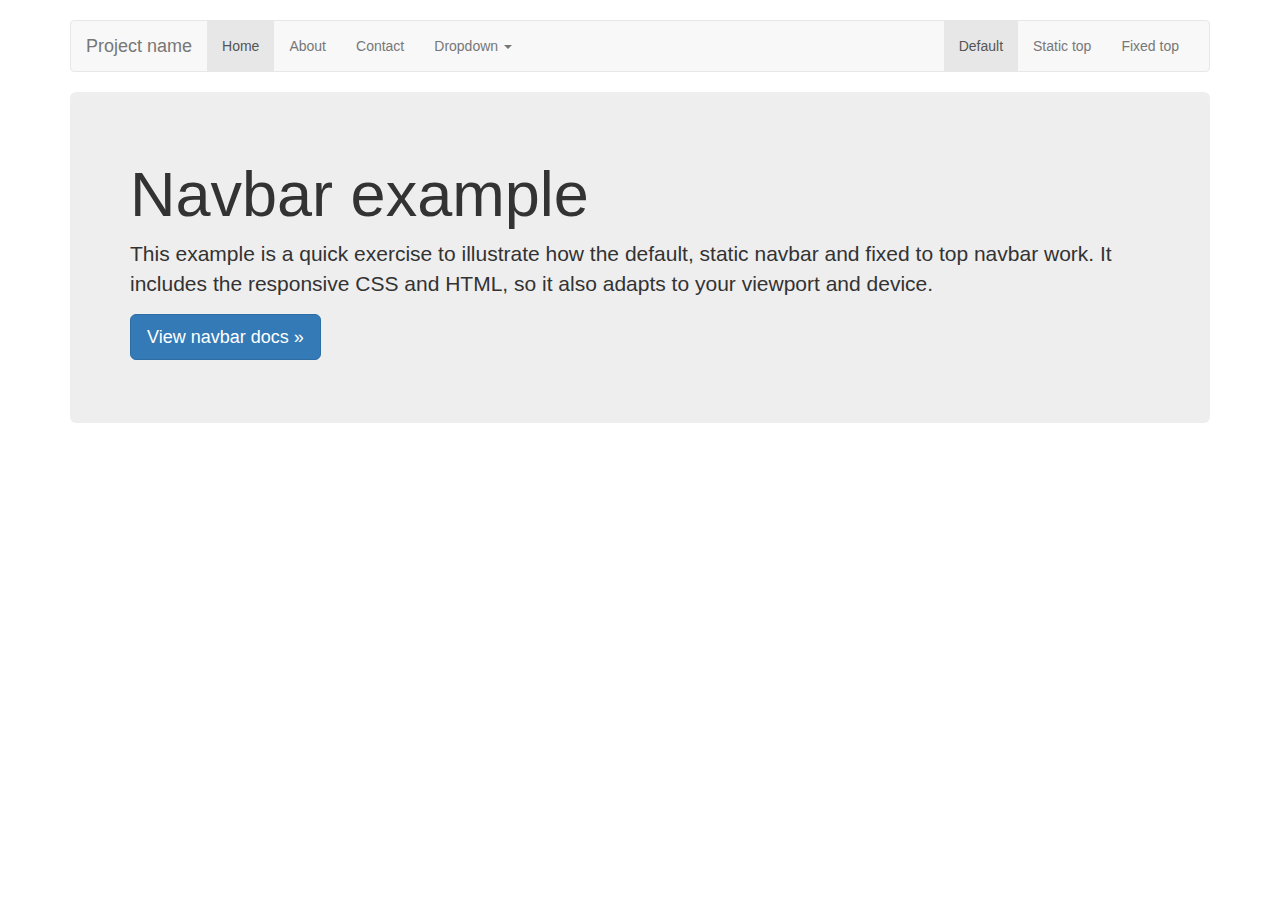
<file: bootstrap-3.3.5/bootstrap-3.3.5/docs/examples/navbar/index.html>
<!DOCTYPE html>
<html lang="en">
  <head>
    <meta charset="utf-8">
    <meta http-equiv="X-UA-Compatible" content="IE=edge">
    <meta name="viewport" content="width=device-width, initial-scale=1">
    <!-- The above 3 meta tags *must* come first in the head; any other head content must come *after* these tags -->
    <meta name="description" content="">
    <meta name="author" content="">
    <link rel="icon" href="../../favicon.ico">

    <title>Navbar Template for Bootstrap</title>

    <!-- Bootstrap core CSS -->
    <link href="../../dist/css/bootstrap.min.css" rel="stylesheet">

    <!-- Custom styles for this template -->
    <link href="navbar.css" rel="stylesheet">

    <!-- Just for debugging purposes. Don't actually copy these 2 lines! -->
    <!--[if lt IE 9]><script src="../../assets/js/ie8-responsive-file-warning.js"></script><![endif]-->
    <script src="../../assets/js/ie-emulation-modes-warning.js"></script>

    <!-- HTML5 shim and Respond.js for IE8 support of HTML5 elements and media queries -->
    <!--[if lt IE 9]>
      <script src="https://oss.maxcdn.com/html5shiv/3.7.2/html5shiv.min.js"></script>
      <script src="https://oss.maxcdn.com/respond/1.4.2/respond.min.js"></script>
    <![endif]-->
  </head>

  <body>

    <div class="container">

      <!-- Static navbar -->
      <nav class="navbar navbar-default">
        <div class="container-fluid">
          <div class="navbar-header">
            <button type="button" class="navbar-toggle collapsed" data-toggle="collapse" data-target="#navbar" aria-expanded="false" aria-controls="navbar">
              <span class="sr-only">Toggle navigation</span>
              <span class="icon-bar"></span>
              <span class="icon-bar"></span>
              <span class="icon-bar"></span>
            </button>
            <a class="navbar-brand" href="#">Project name</a>
          </div>
          <div id="navbar" class="navbar-collapse collapse">
            <ul class="nav navbar-nav">
              <li class="active"><a href="#">Home</a></li>
              <li><a href="#">About</a></li>
              <li><a href="#">Contact</a></li>
              <li class="dropdown">
                <a href="#" class="dropdown-toggle" data-toggle="dropdown" role="button" aria-haspopup="true" aria-expanded="false">Dropdown <span class="caret"></span></a>
                <ul class="dropdown-menu">
                  <li><a href="#">Action</a></li>
                  <li><a href="#">Another action</a></li>
                  <li><a href="#">Something else here</a></li>
                  <li role="separator" class="divider"></li>
                  <li class="dropdown-header">Nav header</li>
                  <li><a href="#">Separated link</a></li>
                  <li><a href="#">One more separated link</a></li>
                </ul>
              </li>
            </ul>
            <ul class="nav navbar-nav navbar-right">
              <li class="active"><a href="./">Default <span class="sr-only">(current)</span></a></li>
              <li><a href="../navbar-static-top/">Static top</a></li>
              <li><a href="../navbar-fixed-top/">Fixed top</a></li>
            </ul>
          </div><!--/.nav-collapse -->
        </div><!--/.container-fluid -->
      </nav>

      <!-- Main component for a primary marketing message or call to action -->
      <div class="jumbotron">
        <h1>Navbar example</h1>
        <p>This example is a quick exercise to illustrate how the default, static navbar and fixed to top navbar work. It includes the responsive CSS and HTML, so it also adapts to your viewport and device.</p>
        <p>
          <a class="btn btn-lg btn-primary" href="../../components/#navbar" role="button">View navbar docs &raquo;</a>
        </p>
      </div>

    </div> <!-- /container -->


    <!-- Bootstrap core JavaScript
    ================================================== -->
    <!-- Placed at the end of the document so the pages load faster -->
    <script src="https://ajax.googleapis.com/ajax/libs/jquery/1.11.3/jquery.min.js"></script>
    <script src="../../dist/js/bootstrap.min.js"></script>
    <!-- IE10 viewport hack for Surface/desktop Windows 8 bug -->
    <script src="../../assets/js/ie10-viewport-bug-workaround.js"></script>
  </body>
</html>
</file>
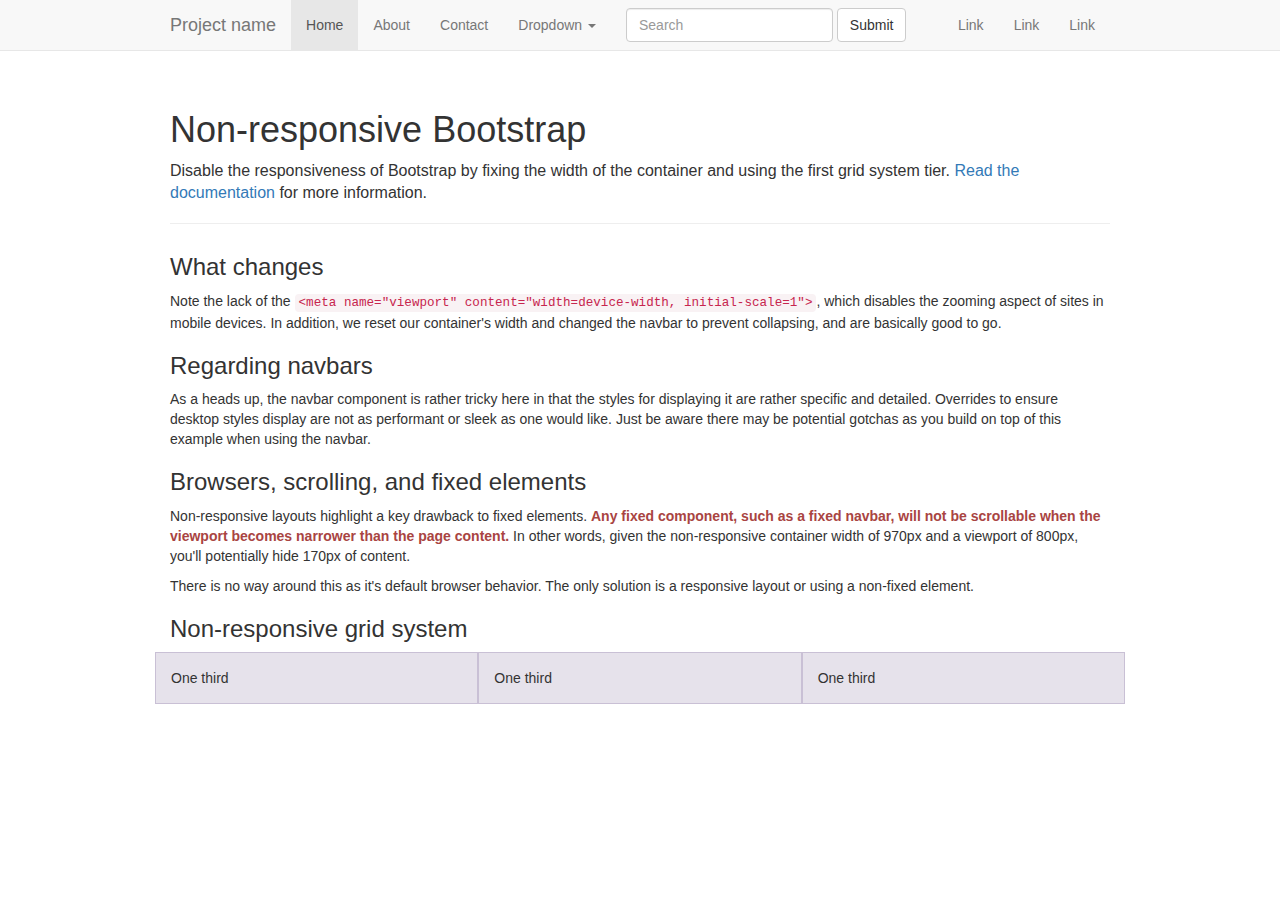
<file: bootstrap-3.3.5/bootstrap-3.3.5/docs/examples/non-responsive/index.html>
<!DOCTYPE html>
<html lang="en">
  <head>
    <meta charset="utf-8">
    <meta http-equiv="X-UA-Compatible" content="IE=edge">
    <!-- The above 2 meta tags *must* come first in the head; any other head content must come *after* these tags -->
    <meta name="description" content="">
    <meta name="author" content="">

    <!-- Note there is no responsive meta tag here -->

    <link rel="icon" href="../../favicon.ico">

    <title>Non-responsive Template for Bootstrap</title>

    <!-- Bootstrap core CSS -->
    <link href="../../dist/css/bootstrap.min.css" rel="stylesheet">

    <!-- Custom styles for this template -->
    <link href="non-responsive.css" rel="stylesheet">

    <!-- Just for debugging purposes. Don't actually copy these 2 lines! -->
    <!--[if lt IE 9]><script src="../../assets/js/ie8-responsive-file-warning.js"></script><![endif]-->
    <script src="../../assets/js/ie-emulation-modes-warning.js"></script>

    <!-- HTML5 shim and Respond.js for IE8 support of HTML5 elements and media queries -->
    <!--[if lt IE 9]>
      <script src="https://oss.maxcdn.com/html5shiv/3.7.2/html5shiv.min.js"></script>
      <script src="https://oss.maxcdn.com/respond/1.4.2/respond.min.js"></script>
    <![endif]-->
  </head>

  <body>

    <!-- Fixed navbar -->
    <nav class="navbar navbar-default navbar-fixed-top">
      <div class="container">
        <div class="navbar-header">
          <!-- The mobile navbar-toggle button can be safely removed since you do not need it in a non-responsive implementation -->
          <a class="navbar-brand" href="#">Project name</a>
        </div>
        <!-- Note that the .navbar-collapse and .collapse classes have been removed from the #navbar -->
        <div id="navbar">
          <ul class="nav navbar-nav">
            <li class="active"><a href="#">Home</a></li>
            <li><a href="#about">About</a></li>
            <li><a href="#contact">Contact</a></li>
            <li class="dropdown">
              <a href="#" class="dropdown-toggle" data-toggle="dropdown" role="button" aria-haspopup="true" aria-expanded="false">Dropdown <span class="caret"></span></a>
              <ul class="dropdown-menu">
                <li><a href="#">Action</a></li>
                <li><a href="#">Another action</a></li>
                <li><a href="#">Something else here</a></li>
                <li role="separator" class="divider"></li>
                <li class="dropdown-header">Nav header</li>
                <li><a href="#">Separated link</a></li>
                <li><a href="#">One more separated link</a></li>
              </ul>
            </li>
          </ul>
          <form class="navbar-form navbar-left" role="search">
            <div class="form-group">
              <input type="text" class="form-control" placeholder="Search">
            </div>
            <button type="submit" class="btn btn-default">Submit</button>
          </form>
          <ul class="nav navbar-nav navbar-right">
            <li><a href="#">Link</a></li>
            <li><a href="#">Link</a></li>
            <li><a href="#">Link</a></li>
          </ul>
        </div><!--/.nav-collapse -->
      </div>
    </nav>

    <div class="container">

      <div class="page-header">
        <h1>Non-responsive Bootstrap</h1>
        <p class="lead">Disable the responsiveness of Bootstrap by fixing the width of the container and using the first grid system tier. <a href="http://getbootstrap.com/getting-started/#disable-responsive">Read the documentation</a> for more information.</p>
      </div>

      <h3>What changes</h3>
      <p>Note the lack of the <code>&lt;meta name="viewport" content="width=device-width, initial-scale=1"&gt;</code>, which disables the zooming aspect of sites in mobile devices. In addition, we reset our container's width and changed the navbar to prevent collapsing, and are basically good to go.</p>

      <h3>Regarding navbars</h3>
      <p>As a heads up, the navbar component is rather tricky here in that the styles for displaying it are rather specific and detailed. Overrides to ensure desktop styles display are not as performant or sleek as one would like. Just be aware there may be potential gotchas as you build on top of this example when using the navbar.</p>

      <h3>Browsers, scrolling, and fixed elements</h3>
      <p>Non-responsive layouts highlight a key drawback to fixed elements. <strong class="text-danger">Any fixed component, such as a fixed navbar, will not be scrollable when the viewport becomes narrower than the page content.</strong> In other words, given the non-responsive container width of 970px and a viewport of 800px, you'll potentially hide 170px of content.</p>
      <p>There is no way around this as it's default browser behavior. The only solution is a responsive layout or using a non-fixed element.</p>

      <h3>Non-responsive grid system</h3>
      <div class="row">
        <div class="col-xs-4">One third</div>
        <div class="col-xs-4">One third</div>
        <div class="col-xs-4">One third</div>
      </div>

    </div> <!-- /container -->


    <!-- Bootstrap core JavaScript
    ================================================== -->
    <!-- Placed at the end of the document so the pages load faster -->
    <script src="https://ajax.googleapis.com/ajax/libs/jquery/1.11.3/jquery.min.js"></script>
    <script src="../../dist/js/bootstrap.min.js"></script>
    <!-- IE10 viewport hack for Surface/desktop Windows 8 bug -->
    <script src="../../assets/js/ie10-viewport-bug-workaround.js"></script>
  </body>
</html>
</file>
<file: css/style.css>
body {
    padding: 0px;
    margin: 0px;
    background-color:#FFDFDB;
}

p {
    font-family: Arial;
    font-size: 12px;
    color: #000;
}

.bannerimg {
    height: 240px;
    background-image: url("");
    margin: 0 auto;
    padding: 0px;
    background-color: #fff;
}

.pbox {
    padding: 10px;
    margin: 10px;
    background-color: #FFF;
    border-radius: 30px;
}

h1{
    font-family: 'sassy_molassyregular';
    font-size: 50px;
    text-align: center;
    margin-top: 0px;
    margin-bottom: 5px;
    border-bottom: 2px #EDDDC4 solid;
    
}
</file>
<file: fontfiles/fontstyles1/stylesheet.css>
/* Generated by Font Squirrel (http://www.fontsquirrel.com) on September 23, 2015 */



@font-face {
    font-family: 'anjelika_rose_hollowhollow';
    src: url('anjelika_rose_hollow-webfont.eot');
    src: url('anjelika_rose_hollow-webfont.eot?#iefix') format('embedded-opentype'),
         url('anjelika_rose_hollow-webfont.woff2') format('woff2'),
         url('anjelika_rose_hollow-webfont.woff') format('woff'),
         url('anjelika_rose_hollow-webfont.ttf') format('truetype'),
         url('anjelika_rose_hollow-webfont.svg#anjelika_rose_hollowhollow') format('svg');
    font-weight: normal;
    font-style: normal;

}




@font-face {
    font-family: 'anjelika_rose_thinthin';
    src: url('anjelika_rose_thin-webfont.eot');
    src: url('anjelika_rose_thin-webfont.eot?#iefix') format('embedded-opentype'),
         url('anjelika_rose_thin-webfont.woff2') format('woff2'),
         url('anjelika_rose_thin-webfont.woff') format('woff'),
         url('anjelika_rose_thin-webfont.ttf') format('truetype'),
         url('anjelika_rose_thin-webfont.svg#anjelika_rose_thinthin') format('svg');
    font-weight: normal;
    font-style: normal;

}




@font-face {
    font-family: 'anjelika_rosemedium';
    src: url('anjelika_rose-webfont.eot');
    src: url('anjelika_rose-webfont.eot?#iefix') format('embedded-opentype'),
         url('anjelika_rose-webfont.woff2') format('woff2'),
         url('anjelika_rose-webfont.woff') format('woff'),
         url('anjelika_rose-webfont.ttf') format('truetype'),
         url('anjelika_rose-webfont.svg#anjelika_rosemedium') format('svg');
    font-weight: normal;
    font-style: normal;

}




@font-face {
    font-family: 'sassy_molassyregular';
    src: url('sassy_molassy-webfont.eot');
    src: url('sassy_molassy-webfont.eot?#iefix') format('embedded-opentype'),
         url('sassy_molassy-webfont.woff2') format('woff2'),
         url('sassy_molassy-webfont.woff') format('woff'),
         url('sassy_molassy-webfont.ttf') format('truetype'),
         url('sassy_molassy-webfont.svg#sassy_molassyregular') format('svg');
    font-weight: normal;
    font-style: normal;

}
</file>
<file: fontfiles/fontstyles2/stylesheet.css>
/* Generated by Font Squirrel (http://www.fontsquirrel.com) on September 23, 2015 */



@font-face {
    font-family: 'moon_flower_boldregular';
    src: url('moon_flower_bold-webfont.eot');
    src: url('moon_flower_bold-webfont.eot?#iefix') format('embedded-opentype'),
         url('moon_flower_bold-webfont.woff2') format('woff2'),
         url('moon_flower_bold-webfont.woff') format('woff'),
         url('moon_flower_bold-webfont.ttf') format('truetype'),
         url('moon_flower_bold-webfont.svg#moon_flower_boldregular') format('svg');
    font-weight: normal;
    font-style: normal;

}




@font-face {
    font-family: 'moon_flowerregular';
    src: url('moon_flower-webfont.eot');
    src: url('moon_flower-webfont.eot?#iefix') format('embedded-opentype'),
         url('moon_flower-webfont.woff2') format('woff2'),
         url('moon_flower-webfont.woff') format('woff'),
         url('moon_flower-webfont.ttf') format('truetype'),
         url('moon_flower-webfont.svg#moon_flowerregular') format('svg');
    font-weight: normal;
    font-style: normal;

}




@font-face {
    font-family: 'always_in_my_heartregular';
    src: url('always_in_my_heart-webfont.eot');
    src: url('always_in_my_heart-webfont.eot?#iefix') format('embedded-opentype'),
         url('always_in_my_heart-webfont.woff2') format('woff2'),
         url('always_in_my_heart-webfont.woff') format('woff'),
         url('always_in_my_heart-webfont.ttf') format('truetype'),
         url('always_in_my_heart-webfont.svg#always_in_my_heartregular') format('svg');
    font-weight: normal;
    font-style: normal;

}




@font-face {
    font-family: 'are_you_freakin_serious_Rg';
    src: url('are_you_freakin_serious-webfont.eot');
    src: url('are_you_freakin_serious-webfont.eot?#iefix') format('embedded-opentype'),
         url('are_you_freakin_serious-webfont.woff2') format('woff2'),
         url('are_you_freakin_serious-webfont.woff') format('woff'),
         url('are_you_freakin_serious-webfont.ttf') format('truetype'),
         url('are_you_freakin_serious-webfont.svg#are_you_freakin_serious_Rg') format('svg');
    font-weight: normal;
    font-style: normal;

}
</file>
<file: fontfiles/fontstyles3/stylesheet.css>
/* Generated by Font Squirrel (http://www.fontsquirrel.com) on September 23, 2015 */



@font-face {
    font-family: 'gingercookiesmedium';
    src: url('gingercookies-webfont.eot');
    src: url('gingercookies-webfont.eot?#iefix') format('embedded-opentype'),
         url('gingercookies-webfont.woff2') format('woff2'),
         url('gingercookies-webfont.woff') format('woff'),
         url('gingercookies-webfont.ttf') format('truetype'),
         url('gingercookies-webfont.svg#gingercookiesmedium') format('svg');
    font-weight: normal;
    font-style: normal;

}




@font-face {
    font-family: 'my_first_crush_hollowhollow';
    src: url('my_first_crush_hollow-webfont.eot');
    src: url('my_first_crush_hollow-webfont.eot?#iefix') format('embedded-opentype'),
         url('my_first_crush_hollow-webfont.woff2') format('woff2'),
         url('my_first_crush_hollow-webfont.woff') format('woff'),
         url('my_first_crush_hollow-webfont.ttf') format('truetype'),
         url('my_first_crush_hollow-webfont.svg#my_first_crush_hollowhollow') format('svg');
    font-weight: normal;
    font-style: normal;

}




@font-face {
    font-family: 'my_first_crush_-_thinthin';
    src: url('my_first_crush_thin-webfont.eot');
    src: url('my_first_crush_thin-webfont.eot?#iefix') format('embedded-opentype'),
         url('my_first_crush_thin-webfont.woff2') format('woff2'),
         url('my_first_crush_thin-webfont.woff') format('woff'),
         url('my_first_crush_thin-webfont.ttf') format('truetype'),
         url('my_first_crush_thin-webfont.svg#my_first_crush_-_thinthin') format('svg');
    font-weight: normal;
    font-style: normal;

}




@font-face {
    font-family: 'my_first_crushmedium';
    src: url('my_first_crush-webfont.eot');
    src: url('my_first_crush-webfont.eot?#iefix') format('embedded-opentype'),
         url('my_first_crush-webfont.woff2') format('woff2'),
         url('my_first_crush-webfont.woff') format('woff'),
         url('my_first_crush-webfont.ttf') format('truetype'),
         url('my_first_crush-webfont.svg#my_first_crushmedium') format('svg');
    font-weight: normal;
    font-style: normal;

}
</file>
<file: bootstrap-3.3.5/bootstrap-3.3.5/docs/examples/blog/blog.css>
/*
 * Globals
 */

body {
  font-family: Georgia, "Times New Roman", Times, serif;
  color: #555;
}

h1, .h1,
h2, .h2,
h3, .h3,
h4, .h4,
h5, .h5,
h6, .h6 {
  margin-top: 0;
  font-family: "Helvetica Neue", Helvetica, Arial, sans-serif;
  font-weight: normal;
  color: #333;
}


/*
 * Override Bootstrap's default container.
 */

@media (min-width: 1200px) {
  .container {
    width: 970px;
  }
}


/*
 * Masthead for nav
 */

.blog-masthead {
  background-color: #428bca;
  -webkit-box-shadow: inset 0 -2px 5px rgba(0,0,0,.1);
          box-shadow: inset 0 -2px 5px rgba(0,0,0,.1);
}

/* Nav links */
.blog-nav-item {
  position: relative;
  display: inline-block;
  padding: 10px;
  font-weight: 500;
  color: #cdddeb;
}
.blog-nav-item:hover,
.blog-nav-item:focus {
  color: #fff;
  text-decoration: none;
}

/* Active state gets a caret at the bottom */
.blog-nav .active {
  color: #fff;
}
.blog-nav .active:after {
  position: absolute;
  bottom: 0;
  left: 50%;
  width: 0;
  height: 0;
  margin-left: -5px;
  vertical-align: middle;
  content: " ";
  border-right: 5px solid transparent;
  border-bottom: 5px solid;
  border-left: 5px solid transparent;
}


/*
 * Blog name and description
 */

.blog-header {
  padding-top: 20px;
  padding-bottom: 20px;
}
.blog-title {
  margin-top: 30px;
  margin-bottom: 0;
  font-size: 60px;
  font-weight: normal;
}
.blog-description {
  font-size: 20px;
  color: #999;
}


/*
 * Main column and sidebar layout
 */

.blog-main {
  font-size: 18px;
  line-height: 1.5;
}

/* Sidebar modules for boxing content */
.sidebar-module {
  padding: 15px;
  margin: 0 -15px 15px;
}
.sidebar-module-inset {
  padding: 15px;
  background-color: #f5f5f5;
  border-radius: 4px;
}
.sidebar-module-inset p:last-child,
.sidebar-module-inset ul:last-child,
.sidebar-module-inset ol:last-child {
  margin-bottom: 0;
}


/* Pagination */
.pager {
  margin-bottom: 60px;
  text-align: left;
}
.pager > li > a {
  width: 140px;
  padding: 10px 20px;
  text-align: center;
  border-radius: 30px;
}


/*
 * Blog posts
 */

.blog-post {
  margin-bottom: 60px;
}
.blog-post-title {
  margin-bottom: 5px;
  font-size: 40px;
}
.blog-post-meta {
  margin-bottom: 20px;
  color: #999;
}


/*
 * Footer
 */

.blog-footer {
  padding: 40px 0;
  color: #999;
  text-align: center;
  background-color: #f9f9f9;
  border-top: 1px solid #e5e5e5;
}
.blog-footer p:last-child {
  margin-bottom: 0;
}
</file>
<file: bootstrap-3.3.5/bootstrap-3.3.5/docs/examples/carousel/carousel.css>
/* GLOBAL STYLES
-------------------------------------------------- */
/* Padding below the footer and lighter body text */

body {
  padding-bottom: 40px;
  color: #5a5a5a;
}


/* CUSTOMIZE THE NAVBAR
-------------------------------------------------- */

/* Special class on .container surrounding .navbar, used for positioning it into place. */
.navbar-wrapper {
  position: absolute;
  top: 0;
  right: 0;
  left: 0;
  z-index: 20;
}

/* Flip around the padding for proper display in narrow viewports */
.navbar-wrapper > .container {
  padding-right: 0;
  padding-left: 0;
}
.navbar-wrapper .navbar {
  padding-right: 15px;
  padding-left: 15px;
}
.navbar-wrapper .navbar .container {
  width: auto;
}


/* CUSTOMIZE THE CAROUSEL
-------------------------------------------------- */

/* Carousel base class */
.carousel {
  height: 500px;
  margin-bottom: 60px;
}
/* Since positioning the image, we need to help out the caption */
.carousel-caption {
  z-index: 10;
}

/* Declare heights because of positioning of img element */
.carousel .item {
  height: 500px;
  background-color: #777;
}
.carousel-inner > .item > img {
  position: absolute;
  top: 0;
  left: 0;
  min-width: 100%;
  height: 500px;
}


/* MARKETING CONTENT
-------------------------------------------------- */

/* Center align the text within the three columns below the carousel */
.marketing .col-lg-4 {
  margin-bottom: 20px;
  text-align: center;
}
.marketing h2 {
  font-weight: normal;
}
.marketing .col-lg-4 p {
  margin-right: 10px;
  margin-left: 10px;
}


/* Featurettes
------------------------- */

.featurette-divider {
  margin: 80px 0; /* Space out the Bootstrap <hr> more */
}

/* Thin out the marketing headings */
.featurette-heading {
  font-weight: 300;
  line-height: 1;
  letter-spacing: -1px;
}


/* RESPONSIVE CSS
-------------------------------------------------- */

@media (min-width: 768px) {
  /* Navbar positioning foo */
  .navbar-wrapper {
    margin-top: 20px;
  }
  .navbar-wrapper .container {
    padding-right: 15px;
    padding-left: 15px;
  }
  .navbar-wrapper .navbar {
    padding-right: 0;
    padding-left: 0;
  }

  /* The navbar becomes detached from the top, so we round the corners */
  .navbar-wrapper .navbar {
    border-radius: 4px;
  }

  /* Bump up size of carousel content */
  .carousel-caption p {
    margin-bottom: 20px;
    font-size: 21px;
    line-height: 1.4;
  }

  .featurette-heading {
    font-size: 50px;
  }
}

@media (min-width: 992px) {
  .featurette-heading {
    margin-top: 120px;
  }
}
</file>
<file: bootstrap-3.3.5/bootstrap-3.3.5/docs/examples/cover/cover.css>
/*
 * Globals
 */

/* Links */
a,
a:focus,
a:hover {
  color: #fff;
}

/* Custom default button */
.btn-default,
.btn-default:hover,
.btn-default:focus {
  color: #333;
  text-shadow: none; /* Prevent inheritence from `body` */
  background-color: #fff;
  border: 1px solid #fff;
}


/*
 * Base structure
 */

html,
body {
  height: 100%;
  background-color: #333;
}
body {
  color: #fff;
  text-align: center;
  text-shadow: 0 1px 3px rgba(0,0,0,.5);
}

/* Extra markup and styles for table-esque vertical and horizontal centering */
.site-wrapper {
  display: table;
  width: 100%;
  height: 100%; /* For at least Firefox */
  min-height: 100%;
  -webkit-box-shadow: inset 0 0 100px rgba(0,0,0,.5);
          box-shadow: inset 0 0 100px rgba(0,0,0,.5);
}
.site-wrapper-inner {
  display: table-cell;
  vertical-align: top;
}
.cover-container {
  margin-right: auto;
  margin-left: auto;
}

/* Padding for spacing */
.inner {
  padding: 30px;
}


/*
 * Header
 */
.masthead-brand {
  margin-top: 10px;
  margin-bottom: 10px;
}

.masthead-nav > li {
  display: inline-block;
}
.masthead-nav > li + li {
  margin-left: 20px;
}
.masthead-nav > li > a {
  padding-right: 0;
  padding-left: 0;
  font-size: 16px;
  font-weight: bold;
  color: #fff; /* IE8 proofing */
  color: rgba(255,255,255,.75);
  border-bottom: 2px solid transparent;
}
.masthead-nav > li > a:hover,
.masthead-nav > li > a:focus {
  background-color: transparent;
  border-bottom-color: #a9a9a9;
  border-bottom-color: rgba(255,255,255,.25);
}
.masthead-nav > .active > a,
.masthead-nav > .active > a:hover,
.masthead-nav > .active > a:focus {
  color: #fff;
  border-bottom-color: #fff;
}

@media (min-width: 768px) {
  .masthead-brand {
    float: left;
  }
  .masthead-nav {
    float: right;
  }
}


/*
 * Cover
 */

.cover {
  padding: 0 20px;
}
.cover .btn-lg {
  padding: 10px 20px;
  font-weight: bold;
}


/*
 * Footer
 */

.mastfoot {
  color: #999; /* IE8 proofing */
  color: rgba(255,255,255,.5);
}


/*
 * Affix and center
 */

@media (min-width: 768px) {
  /* Pull out the header and footer */
  .masthead {
    position: fixed;
    top: 0;
  }
  .mastfoot {
    position: fixed;
    bottom: 0;
  }
  /* Start the vertical centering */
  .site-wrapper-inner {
    vertical-align: middle;
  }
  /* Handle the widths */
  .masthead,
  .mastfoot,
  .cover-container {
    width: 100%; /* Must be percentage or pixels for horizontal alignment */
  }
}

@media (min-width: 992px) {
  .masthead,
  .mastfoot,
  .cover-container {
    width: 700px;
  }
}
</file>
<file: bootstrap-3.3.5/bootstrap-3.3.5/docs/examples/dashboard/dashboard.css>
/*
 * Base structure
 */

/* Move down content because we have a fixed navbar that is 50px tall */
body {
  padding-top: 50px;
}


/*
 * Global add-ons
 */

.sub-header {
  padding-bottom: 10px;
  border-bottom: 1px solid #eee;
}

/*
 * Top navigation
 * Hide default border to remove 1px line.
 */
.navbar-fixed-top {
  border: 0;
}

/*
 * Sidebar
 */

/* Hide for mobile, show later */
.sidebar {
  display: none;
}
@media (min-width: 768px) {
  .sidebar {
    position: fixed;
    top: 51px;
    bottom: 0;
    left: 0;
    z-index: 1000;
    display: block;
    padding: 20px;
    overflow-x: hidden;
    overflow-y: auto; /* Scrollable contents if viewport is shorter than content. */
    background-color: #f5f5f5;
    border-right: 1px solid #eee;
  }
}

/* Sidebar navigation */
.nav-sidebar {
  margin-right: -21px; /* 20px padding + 1px border */
  margin-bottom: 20px;
  margin-left: -20px;
}
.nav-sidebar > li > a {
  padding-right: 20px;
  padding-left: 20px;
}
.nav-sidebar > .active > a,
.nav-sidebar > .active > a:hover,
.nav-sidebar > .active > a:focus {
  color: #fff;
  background-color: #428bca;
}


/*
 * Main content
 */

.main {
  padding: 20px;
}
@media (min-width: 768px) {
  .main {
    padding-right: 40px;
    padding-left: 40px;
  }
}
.main .page-header {
  margin-top: 0;
}


/*
 * Placeholder dashboard ideas
 */

.placeholders {
  margin-bottom: 30px;
  text-align: center;
}
.placeholders h4 {
  margin-bottom: 0;
}
.placeholder {
  margin-bottom: 20px;
}
.placeholder img {
  display: inline-block;
  border-radius: 50%;
}
</file>
<file: bootstrap-3.3.5/bootstrap-3.3.5/docs/examples/grid/grid.css>
h4 {
  margin-top: 25px;
}
.row {
  margin-bottom: 20px;
}
.row .row {
  margin-top: 10px;
  margin-bottom: 0;
}
[class*="col-"] {
  padding-top: 15px;
  padding-bottom: 15px;
  background-color: #eee;
  background-color: rgba(86,61,124,.15);
  border: 1px solid #ddd;
  border: 1px solid rgba(86,61,124,.2);
}

hr {
  margin-top: 40px;
  margin-bottom: 40px;
}
</file>
<file: bootstrap-3.3.5/bootstrap-3.3.5/docs/examples/jumbotron-narrow/jumbotron-narrow.css>
/* Space out content a bit */
body {
  padding-top: 20px;
  padding-bottom: 20px;
}

/* Everything but the jumbotron gets side spacing for mobile first views */
.header,
.marketing,
.footer {
  padding-right: 15px;
  padding-left: 15px;
}

/* Custom page header */
.header {
  padding-bottom: 20px;
  border-bottom: 1px solid #e5e5e5;
}
/* Make the masthead heading the same height as the navigation */
.header h3 {
  margin-top: 0;
  margin-bottom: 0;
  line-height: 40px;
}

/* Custom page footer */
.footer {
  padding-top: 19px;
  color: #777;
  border-top: 1px solid #e5e5e5;
}

/* Customize container */
@media (min-width: 768px) {
  .container {
    max-width: 730px;
  }
}
.container-narrow > hr {
  margin: 30px 0;
}

/* Main marketing message and sign up button */
.jumbotron {
  text-align: center;
  border-bottom: 1px solid #e5e5e5;
}
.jumbotron .btn {
  padding: 14px 24px;
  font-size: 21px;
}

/* Supporting marketing content */
.marketing {
  margin: 40px 0;
}
.marketing p + h4 {
  margin-top: 28px;
}

/* Responsive: Portrait tablets and up */
@media screen and (min-width: 768px) {
  /* Remove the padding we set earlier */
  .header,
  .marketing,
  .footer {
    padding-right: 0;
    padding-left: 0;
  }
  /* Space out the masthead */
  .header {
    margin-bottom: 30px;
  }
  /* Remove the bottom border on the jumbotron for visual effect */
  .jumbotron {
    border-bottom: 0;
  }
}
</file>
<file: bootstrap-3.3.5/bootstrap-3.3.5/docs/examples/jumbotron/jumbotron.css>
/* Move down content because we have a fixed navbar that is 50px tall */
body {
  padding-top: 50px;
  padding-bottom: 20px;
}
</file>
<file: bootstrap-3.3.5/bootstrap-3.3.5/docs/examples/justified-nav/justified-nav.css>
body {
  padding-top: 20px;
}

.footer {
  padding-top: 40px;
  padding-bottom: 40px;
  margin-top: 40px;
  border-top: 1px solid #eee;
}

/* Main marketing message and sign up button */
.jumbotron {
  text-align: center;
  background-color: transparent;
}
.jumbotron .btn {
  padding: 14px 24px;
  font-size: 21px;
}

/* Customize the nav-justified links to be fill the entire space of the .navbar */

.nav-justified {
  background-color: #eee;
  border: 1px solid #ccc;
  border-radius: 5px;
}
.nav-justified > li > a {
  padding-top: 15px;
  padding-bottom: 15px;
  margin-bottom: 0;
  font-weight: bold;
  color: #777;
  text-align: center;
  background-color: #e5e5e5; /* Old browsers */
  background-image: -webkit-gradient(linear, left top, left bottom, from(#f5f5f5), to(#e5e5e5));
  background-image: -webkit-linear-gradient(top, #f5f5f5 0%, #e5e5e5 100%);
  background-image:      -o-linear-gradient(top, #f5f5f5 0%, #e5e5e5 100%);
  background-image:         linear-gradient(to bottom, #f5f5f5 0%,#e5e5e5 100%);
  filter: progid:DXImageTransform.Microsoft.gradient( startColorstr='#f5f5f5', endColorstr='#e5e5e5',GradientType=0 ); /* IE6-9 */
  background-repeat: repeat-x; /* Repeat the gradient */
  border-bottom: 1px solid #d5d5d5;
}
.nav-justified > .active > a,
.nav-justified > .active > a:hover,
.nav-justified > .active > a:focus {
  background-color: #ddd;
  background-image: none;
  -webkit-box-shadow: inset 0 3px 7px rgba(0,0,0,.15);
          box-shadow: inset 0 3px 7px rgba(0,0,0,.15);
}
.nav-justified > li:first-child > a {
  border-radius: 5px 5px 0 0;
}
.nav-justified > li:last-child > a {
  border-bottom: 0;
  border-radius: 0 0 5px 5px;
}

@media (min-width: 768px) {
  .nav-justified {
    max-height: 52px;
  }
  .nav-justified > li > a {
    border-right: 1px solid #d5d5d5;
    border-left: 1px solid #fff;
  }
  .nav-justified > li:first-child > a {
    border-left: 0;
    border-radius: 5px 0 0 5px;
  }
  .nav-justified > li:last-child > a {
    border-right: 0;
    border-radius: 0 5px 5px 0;
  }
}

/* Responsive: Portrait tablets and up */
@media screen and (min-width: 768px) {
  /* Remove the padding we set earlier */
  .masthead,
  .marketing,
  .footer {
    padding-right: 0;
    padding-left: 0;
  }
}
</file>
<file: bootstrap-3.3.5/bootstrap-3.3.5/docs/examples/navbar-fixed-top/navbar-fixed-top.css>
body {
  min-height: 2000px;
  padding-top: 70px;
}
</file>
<file: bootstrap-3.3.5/bootstrap-3.3.5/docs/examples/navbar-static-top/navbar-static-top.css>
body {
  min-height: 2000px;
}

.navbar-static-top {
  margin-bottom: 19px;
}
</file>
<file: bootstrap-3.3.5/bootstrap-3.3.5/docs/examples/navbar/navbar.css>
body {
  padding-top: 20px;
  padding-bottom: 20px;
}

.navbar {
  margin-bottom: 20px;
}
</file>
<file: bootstrap-3.3.5/bootstrap-3.3.5/docs/examples/non-responsive/non-responsive.css>
/* Template-specific stuff
 *
 * Customizations just for the template; these are not necessary for anything
 * with disabling the responsiveness.
 */

/* Account for fixed navbar */
body {
  padding-top: 70px;
  padding-bottom: 30px;
}

body,
.navbar-fixed-top,
.navbar-fixed-bottom {
  min-width: 970px;
}

/* Don't let the lead text change font-size. */
.lead {
  font-size: 16px;
}

/* Finesse the page header spacing */
.page-header {
  margin-bottom: 30px;
}
.page-header .lead {
  margin-bottom: 10px;
}


/* Non-responsive overrides
 *
 * Utilize the following CSS to disable the responsive-ness of the container,
 * grid system, and navbar.
 */

/* Reset the container */
.container {
  width: 970px;
  max-width: none !important;
}

/* Demonstrate the grids */
.col-xs-4 {
  padding-top: 15px;
  padding-bottom: 15px;
  background-color: #eee;
  background-color: rgba(86,61,124,.15);
  border: 1px solid #ddd;
  border: 1px solid rgba(86,61,124,.2);
}

.container .navbar-header,
.container .navbar-collapse {
  margin-right: 0;
  margin-left: 0;
}

/* Always float the navbar header */
.navbar-header {
  float: left;
}

/* Undo the collapsing navbar */
.navbar-collapse {
  display: block !important;
  height: auto !important;
  padding-bottom: 0;
  overflow: visible !important;
  visibility: visible !important;
}

.navbar-toggle {
  display: none;
}
.navbar-collapse {
  border-top: 0;
}

.navbar-brand {
  margin-left: -15px;
}

/* Always apply the floated nav */
.navbar-nav {
  float: left;
  margin: 0;
}
.navbar-nav > li {
  float: left;
}
.navbar-nav > li > a {
  padding: 15px;
}

/* Redeclare since we override the float above */
.navbar-nav.navbar-right {
  float: right;
}

/* Undo custom dropdowns */
.navbar .navbar-nav .open .dropdown-menu {
  position: absolute;
  float: left;
  background-color: #fff;
  border: 1px solid #ccc;
  border: 1px solid rgba(0, 0, 0, .15);
  border-width: 0 1px 1px;
  border-radius: 0 0 4px 4px;
  -webkit-box-shadow: 0 6px 12px rgba(0, 0, 0, .175);
          box-shadow: 0 6px 12px rgba(0, 0, 0, .175);
}
.navbar-default .navbar-nav .open .dropdown-menu > li > a {
  color: #333;
}
.navbar .navbar-nav .open .dropdown-menu > li > a:hover,
.navbar .navbar-nav .open .dropdown-menu > li > a:focus,
.navbar .navbar-nav .open .dropdown-menu > .active > a,
.navbar .navbar-nav .open .dropdown-menu > .active > a:hover,
.navbar .navbar-nav .open .dropdown-menu > .active > a:focus {
  color: #fff !important;
  background-color: #428bca !important;
}
.navbar .navbar-nav .open .dropdown-menu > .disabled > a,
.navbar .navbar-nav .open .dropdown-menu > .disabled > a:hover,
.navbar .navbar-nav .open .dropdown-menu > .disabled > a:focus {
  color: #999 !important;
  background-color: transparent !important;
}

/* Undo form expansion */
.navbar-form {
  float: left;
  width: auto;
  padding-top: 0;
  padding-bottom: 0;
  margin-right: 0;
  margin-left: 0;
  border: 0;
  -webkit-box-shadow: none;
          box-shadow: none;
}

/* Copy-pasted from forms.less since we mixin the .form-inline styles. */
.navbar-form .form-group {
  display: inline-block;
  margin-bottom: 0;
  vertical-align: middle;
}

.navbar-form .form-control {
  display: inline-block;
  width: auto;
  vertical-align: middle;
}

.navbar-form .form-control-static {
  display: inline-block;
}

.navbar-form .input-group {
  display: inline-table;
  vertical-align: middle;
}

.navbar-form .input-group .input-group-addon,
.navbar-form .input-group .input-group-btn,
.navbar-form .input-group .form-control {
  width: auto;
}

.navbar-form .input-group > .form-control {
  width: 100%;
}

.navbar-form .control-label {
  margin-bottom: 0;
  vertical-align: middle;
}

.navbar-form .radio,
.navbar-form .checkbox {
  display: inline-block;
  margin-top: 0;
  margin-bottom: 0;
  vertical-align: middle;
}

.navbar-form .radio label,
.navbar-form .checkbox label {
  padding-left: 0;
}

.navbar-form .radio input[type="radio"],
.navbar-form .checkbox input[type="checkbox"] {
  position: relative;
  margin-left: 0;
}

.navbar-form .has-feedback .form-control-feedback {
  top: 0;
}

/* Undo inline form compaction on small screens */
.form-inline .form-group {
  display: inline-block;
  margin-bottom: 0;
  vertical-align: middle;
}

.form-inline .form-control {
  display: inline-block;
  width: auto;
  vertical-align: middle;
}

.form-inline .form-control-static {
  display: inline-block;
}

.form-inline .input-group {
  display: inline-table;
  vertical-align: middle;
}
.form-inline .input-group .input-group-addon,
.form-inline .input-group .input-group-btn,
.form-inline .input-group .form-control {
  width: auto;
}

.form-inline .input-group > .form-control {
  width: 100%;
}

.form-inline .control-label {
  margin-bottom: 0;
  vertical-align: middle;
}

.form-inline .radio,
.form-inline .checkbox {
  display: inline-block;
  margin-top: 0;
  margin-bottom: 0;
  vertical-align: middle;
}
.form-inline .radio label,
.form-inline .checkbox label {
  padding-left: 0;
}

.form-inline .radio input[type="radio"],
.form-inline .checkbox input[type="checkbox"] {
  position: relative;
  margin-left: 0;
}

.form-inline .has-feedback .form-control-feedback {
  top: 0;
}
</file>
<file: bootstrap-3.3.5/bootstrap-3.3.5/js/tests/vendor/qunit.css>
/*!
 * QUnit 1.17.1
 * http://qunitjs.com/
 *
 * Copyright jQuery Foundation and other contributors
 * Released under the MIT license
 * http://jquery.org/license
 *
 * Date: 2015-01-20T19:39Z
 */

/** Font Family and Sizes */

#qunit-tests, #qunit-header, #qunit-banner, #qunit-testrunner-toolbar, #qunit-userAgent, #qunit-testresult {
	font-family: "Helvetica Neue Light", "HelveticaNeue-Light", "Helvetica Neue", Calibri, Helvetica, Arial, sans-serif;
}

#qunit-testrunner-toolbar, #qunit-userAgent, #qunit-testresult, #qunit-tests li { font-size: small; }
#qunit-tests { font-size: smaller; }


/** Resets */

#qunit-tests, #qunit-header, #qunit-banner, #qunit-userAgent, #qunit-testresult, #qunit-modulefilter {
	margin: 0;
	padding: 0;
}


/** Header */

#qunit-header {
	padding: 0.5em 0 0.5em 1em;

	color: #8699A4;
	background-color: #0D3349;

	font-size: 1.5em;
	line-height: 1em;
	font-weight: 400;

	border-radius: 5px 5px 0 0;
}

#qunit-header a {
	text-decoration: none;
	color: #C2CCD1;
}

#qunit-header a:hover,
#qunit-header a:focus {
	color: #FFF;
}

#qunit-testrunner-toolbar label {
	display: inline-block;
	padding: 0 0.5em 0 0.1em;
}

#qunit-banner {
	height: 5px;
}

#qunit-testrunner-toolbar {
	padding: 0.5em 1em 0.5em 1em;
	color: #5E740B;
	background-color: #EEE;
	overflow: hidden;
}

#qunit-userAgent {
	padding: 0.5em 1em 0.5em 1em;
	background-color: #2B81AF;
	color: #FFF;
	text-shadow: rgba(0, 0, 0, 0.5) 2px 2px 1px;
}

#qunit-modulefilter-container {
	float: right;
	padding: 0.2em;
}

.qunit-url-config {
	display: inline-block;
	padding: 0.1em;
}

.qunit-filter {
	display: block;
	float: right;
	margin-left: 1em;
}

/** Tests: Pass/Fail */

#qunit-tests {
	list-style-position: inside;
}

#qunit-tests li {
	padding: 0.4em 1em 0.4em 1em;
	border-bottom: 1px solid #FFF;
	list-style-position: inside;
}

#qunit-tests > li {
	display: none;
}

#qunit-tests li.running,
#qunit-tests li.pass,
#qunit-tests li.fail,
#qunit-tests li.skipped {
	display: list-item;
}

#qunit-tests.hidepass li.running,
#qunit-tests.hidepass li.pass {
	display: none;
}

#qunit-tests li strong {
	cursor: pointer;
}

#qunit-tests li.skipped strong {
	cursor: default;
}

#qunit-tests li a {
	padding: 0.5em;
	color: #C2CCD1;
	text-decoration: none;
}
#qunit-tests li a:hover,
#qunit-tests li a:focus {
	color: #000;
}

#qunit-tests li .runtime {
	float: right;
	font-size: smaller;
}

.qunit-assert-list {
	margin-top: 0.5em;
	padding: 0.5em;

	background-color: #FFF;

	border-radius: 5px;
}

.qunit-collapsed {
	display: none;
}

#qunit-tests table {
	border-collapse: collapse;
	margin-top: 0.2em;
}

#qunit-tests th {
	text-align: right;
	vertical-align: top;
	padding: 0 0.5em 0 0;
}

#qunit-tests td {
	vertical-align: top;
}

#qunit-tests pre {
	margin: 0;
	white-space: pre-wrap;
	word-wrap: break-word;
}

#qunit-tests del {
	background-color: #E0F2BE;
	color: #374E0C;
	text-decoration: none;
}

#qunit-tests ins {
	background-color: #FFCACA;
	color: #500;
	text-decoration: none;
}

/*** Test Counts */

#qunit-tests b.counts                       { color: #000; }
#qunit-tests b.passed                       { color: #5E740B; }
#qunit-tests b.failed                       { color: #710909; }

#qunit-tests li li {
	padding: 5px;
	background-color: #FFF;
	border-bottom: none;
	list-style-position: inside;
}

/*** Passing Styles */

#qunit-tests li li.pass {
	color: #3C510C;
	background-color: #FFF;
	border-left: 10px solid #C6E746;
}

#qunit-tests .pass                          { color: #528CE0; background-color: #D2E0E6; }
#qunit-tests .pass .test-name               { color: #366097; }

#qunit-tests .pass .test-actual,
#qunit-tests .pass .test-expected           { color: #999; }

#qunit-banner.qunit-pass                    { background-color: #C6E746; }

/*** Failing Styles */

#qunit-tests li li.fail {
	color: #710909;
	background-color: #FFF;
	border-left: 10px solid #EE5757;
	white-space: pre;
}

#qunit-tests > li:last-child {
	border-radius: 0 0 5px 5px;
}

#qunit-tests .fail                          { color: #000; background-color: #EE5757; }
#qunit-tests .fail .test-name,
#qunit-tests .fail .module-name             { color: #000; }

#qunit-tests .fail .test-actual             { color: #EE5757; }
#qunit-tests .fail .test-expected           { color: #008000; }

#qunit-banner.qunit-fail                    { background-color: #EE5757; }

/*** Skipped tests */

#qunit-tests .skipped {
	background-color: #EBECE9;
}

#qunit-tests .qunit-skipped-label {
	background-color: #F4FF77;
	display: inline-block;
	font-style: normal;
	color: #366097;
	line-height: 1.8em;
	padding: 0 0.5em;
	margin: -0.4em 0.4em -0.4em 0;
}

/** Result */

#qunit-testresult {
	padding: 0.5em 1em 0.5em 1em;

	color: #2B81AF;
	background-color: #D2E0E6;

	border-bottom: 1px solid #FFF;
}
#qunit-testresult .module-name {
	font-weight: 700;
}

/** Fixture */

#qunit-fixture {
	position: absolute;
	top: -10000px;
	left: -10000px;
	width: 1000px;
	height: 1000px;
}
</file>
